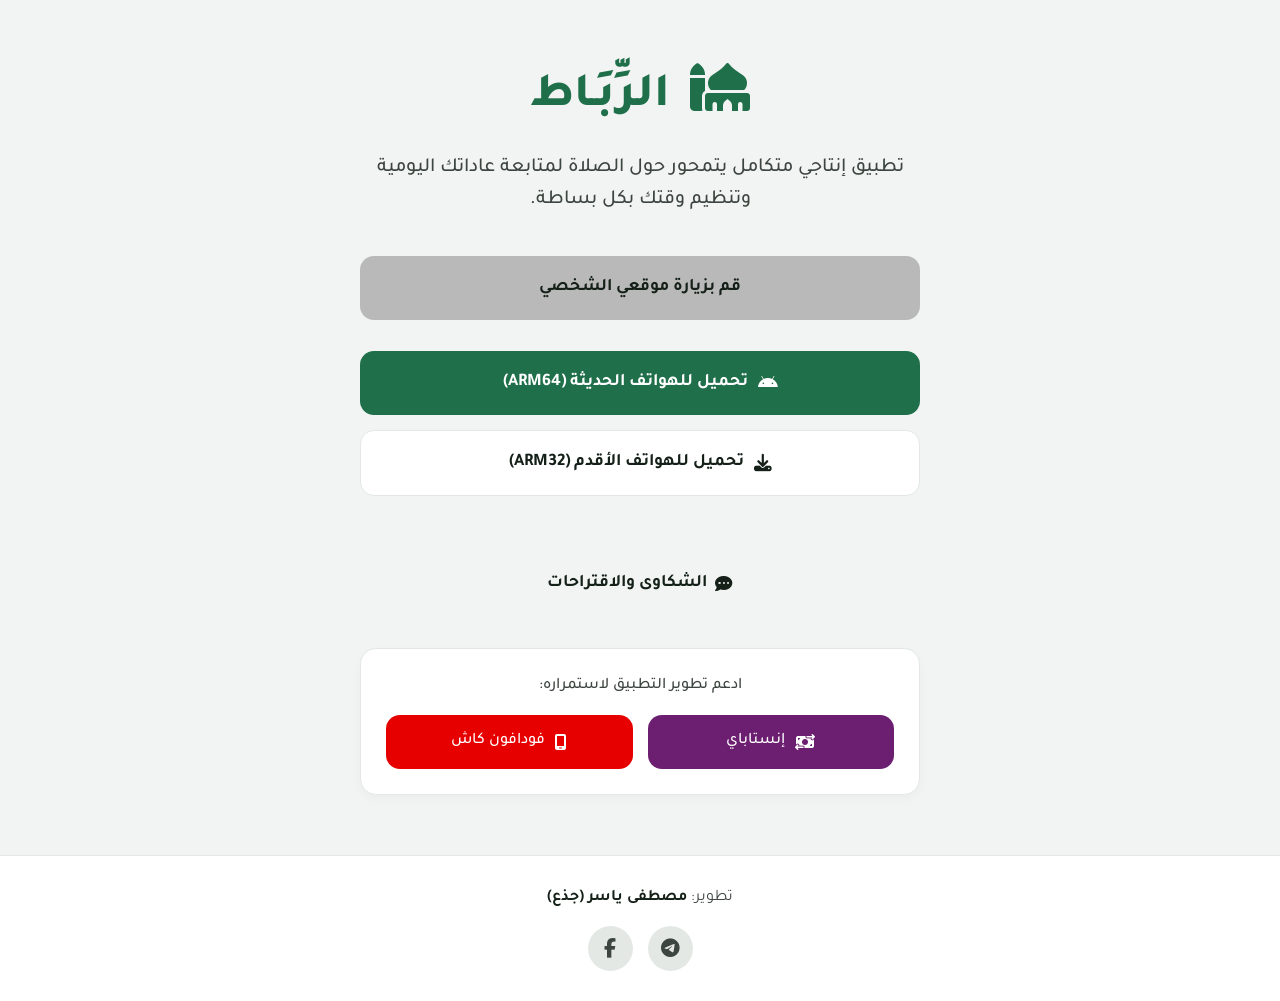
<file: website/index.html>
<!DOCTYPE html>
<html lang="ar" dir="rtl">

<head>
    <meta charset="UTF-8">
    <meta name="viewport" content="width=device-width, initial-scale=1.0">
    <title>تطبيق الرباط - Al-Ribat</title>
    <!-- Google Fonts -->
    <link rel="preconnect" href="https://fonts.googleapis.com">
    <link rel="preconnect" href="https://fonts.gstatic.com" crossorigin>
    <link href="https://fonts.googleapis.com/css2?family=Tajawal:wght@400;500;700;800&display=swap" rel="stylesheet">
    <!-- Font Awesome -->
    <link rel="stylesheet" href="https://cdnjs.cloudflare.com/ajax/libs/font-awesome/6.4.0/css/all.min.css">
    <link rel="stylesheet" href="styles.css">
</head>

<body>

    <main class="container content-wrapper">

        <header class="header">
            <h1 class="logo"><i class="fa-solid fa-mosque"></i> الرِّبَـاط</h1>
            <p class="description">تطبيق إنتاجي متكامل يتمحور حول الصلاة لمتابعة عاداتك اليومية وتنظيم وقتك بكل بساطة.
            </p>
        </header>
   
        <section class="downloads">
                     <a target="_blank" href="https://mostafayasserdev.github.io/trunk_portfolio/"
                class="btn btn-primary" style="margin-bottom: 1rem; background-color: #b9b9b9; color: var(--text-light); display: inline-flex; align-items: center; justify-content: center; gap: 0.5rem; width: 100%;">
                قم بزيارة موقعي الشخصي
            </a>
            <a href="https://github.com/mostafaYasserDev/Al-Ribat/releases/download/V2.1/al_ribat_release_arm64_v2.1.apk"
                class="btn btn-primary" download>
                <i class="fa-brands fa-android"></i> تحميل للهواتف الحديثة (ARM64)
            </a>
            <a href="https://github.com/mostafaYasserDev/Al-Ribat/releases/download/V2.1/al_ribat_release_arm32_v2.1.apk"
                class="btn btn-secondary" download>
                <i class="fa-solid fa-download"></i> تحميل للهواتف الأقدم (ARM32)
            </a>
        </section>

        <section class="feedback" style="margin-top: 1rem; margin-bottom: 2rem;">
            <a href="https://forms.gle/HSGemvnVdrfsNxWM8" target="_blank" class="btn" style="background-color: var(--secondary); color: var(--text-dark); display: inline-flex; align-items: center; justify-content: center; gap: 0.5rem; width: 100%;">
                <i class="fa-solid fa-comment-dots"></i> الشكاوى والاقتراحات
            </a>
        </section>

        <section class="support">
            <p>ادعم تطوير التطبيق لاستمراره:</p>
            <div class="support-links">
                <a href="https://ipn.eg/S/mostafayasserdev/instapay/0TMgfK" target="_blank" class="btn btn-instapay">
                    <i class="fa-solid fa-money-bill-transfer"></i> إنستاباي
                </a>
                <a href="http://vf.eg/vfcash?id=mt&qrId=DBsLLW" target="_blank" class="btn btn-vodafone">
                    <i class="fa-solid fa-mobile-screen"></i> فودافون كاش
                </a>
            </div>
        </section>

    </main>

    <footer class="footer">
        <p>تطوير: <strong>مصطفى ياسر (جذع)</strong></p>
        <div class="social-links">
            <a href="https://t.me/mostafaYasserDev" target="_blank" title="Telegram"><i
                    class="fa-brands fa-telegram"></i></a>
            <a href="https://www.facebook.com/mostafaYasserDev" target="_blank" title="Facebook"><i
                    class="fa-brands fa-facebook-f"></i></a>
        </div>
    </footer>

</body>

</html>
</file>
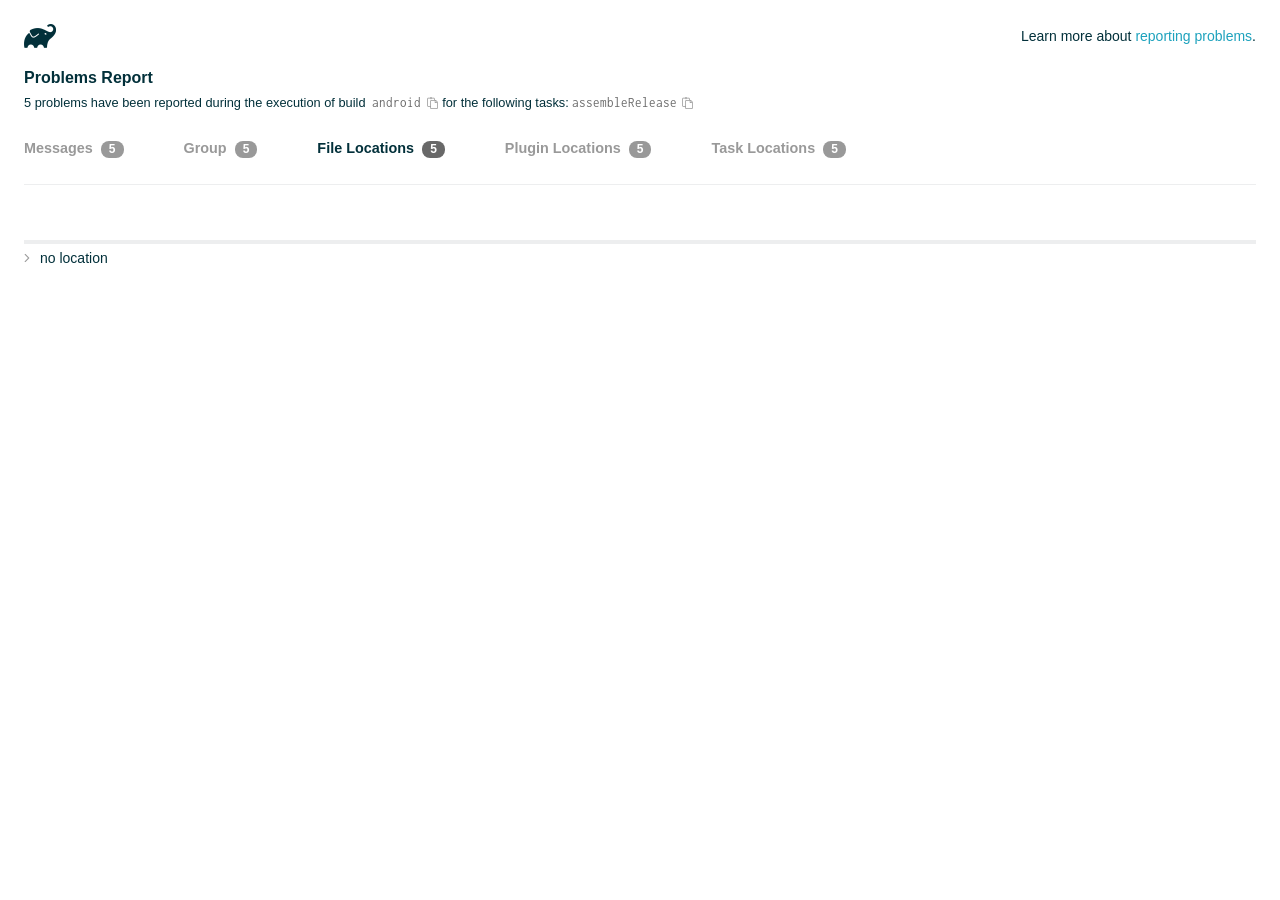
<file: android/build/reports/problems/problems-report.html>
<!DOCTYPE html>

<html lang="en">
<head>
    <!-- Required meta tags -->
    <meta charset="utf-8">
    <meta name="viewport" content="width=device-width, initial-scale=1, shrink-to-fit=no">

                    <style type="text/css">
                /*! normalize.css v7.0.0 | MIT License | github.com/necolas/normalize.css */
html {
    line-height: 1.15;
    -ms-text-size-adjust: 100%;
    -webkit-text-size-adjust: 100%
}

body {
    margin: 0
}

article, aside, footer, header, nav, section {
    display: block
}

h1 {
    font-size: 2em;
    margin: .67em 0
}

figcaption, figure, main {
    display: block
}

figure {
    margin: 1em 40px
}

hr {
    box-sizing: content-box;
    height: 0;
    overflow: visible
}

pre {
    font-family: monospace, monospace;
    font-size: 1em
}

a {
    background-color: transparent;
    -webkit-text-decoration-skip: objects
}

abbr[title] {
    border-bottom: none;
    text-decoration: underline;
    text-decoration: underline dotted
}

b, strong {
    font-weight: inherit
}

b, strong {
    font-weight: bolder
}

code, kbd, samp {
    font-family: monospace, monospace;
    font-size: 1em
}

dfn {
    font-style: italic
}

mark {
    background-color: #ff0;
    color: #000
}

small {
    font-size: 80%
}

sub, sup {
    font-size: 75%;
    line-height: 0;
    position: relative;
    vertical-align: baseline
}

sub {
    bottom: -.25em
}

sup {
    top: -.5em
}

audio, video {
    display: inline-block
}

audio:not([controls]) {
    display: none;
    height: 0
}

img {
    border-style: none
}

svg:not(:root) {
    overflow: hidden
}

button, input, optgroup, select, textarea {
    font-family: sans-serif;
    font-size: 100%;
    line-height: 1.15;
    margin: 0
}

button, input {
    overflow: visible
}

button, select {
    text-transform: none
}

[type=reset], [type=submit], button, html [type=button] {
    -webkit-appearance: button
}

[type=button]::-moz-focus-inner, [type=reset]::-moz-focus-inner, [type=submit]::-moz-focus-inner, button::-moz-focus-inner {
    border-style: none;
    padding: 0
}

[type=button]:-moz-focusring, [type=reset]:-moz-focusring, [type=submit]:-moz-focusring, button:-moz-focusring {
    outline: 1px dotted ButtonText
}

fieldset {
    padding: .35em .75em .625em
}

legend {
    box-sizing: border-box;
    color: inherit;
    display: table;
    max-width: 100%;
    padding: 0;
    white-space: normal
}

progress {
    display: inline-block;
    vertical-align: baseline
}

textarea {
    overflow: auto
}

[type=checkbox], [type=radio] {
    box-sizing: border-box;
    padding: 0
}

[type=number]::-webkit-inner-spin-button, [type=number]::-webkit-outer-spin-button {
    height: auto
}

[type=search] {
    -webkit-appearance: textfield;
    outline-offset: -2px
}

[type=search]::-webkit-search-cancel-button, [type=search]::-webkit-search-decoration {
    -webkit-appearance: none
}

::-webkit-file-upload-button {
    -webkit-appearance: button;
    font: inherit
}

details, menu {
    display: block
}

summary {
    display: list-item
}

canvas {
    display: inline-block
}

template {
    display: none
}

[hidden] {
    display: none
}

/* configuration cache styles */

.report-wrapper {
    margin: 0;
    padding: 0 24px;
}

.gradle-logo {
    width: 32px;
    height: 24px;
    background-image: url("[data-uri]");
    background-size: contain;
}

.header {
    display: flex;
    flex-wrap: wrap;
    position: fixed;
    top: 0;
    left: 0;
    width: 100%;
    padding: 24px 24px 0 24px;
    background-color: white;
    z-index: 1;
}

.learn-more {
    margin-left: auto;
    align-self: center;
    font-size: 0.875rem;
    font-weight: normal;
}

.title {
    display: flex;
    align-items: center;
    padding: 18px 0 24px 0;
    flex: 1 0 100%;
}

.content {
    font-size: 0.875rem;
    padding: 240px 0 48px;
    overflow-x: auto;
    white-space: nowrap;
}

.content ol:first-of-type {
    margin: 0;
}

.tree-btn {
    cursor: pointer;
    display: inline-block;
    width: 16px;
    height: 16px;
    background-size: contain;
    background-repeat: no-repeat;
    vertical-align: middle;
    margin-top: -0.2em;
}

.tree-btn.collapsed {
    background-image: url('data:image/svg+xml;utf8,<svg xmlns="http://www.w3.org/2000/svg" viewBox="0 0 192 512"><path d="M166.9 264.5l-117.8 116c-4.7 4.7-12.3 4.7-17 0l-7.1-7.1c-4.7-4.7-4.7-12.3 0-17L127.3 256 25.1 155.6c-4.7-4.7-4.7-12.3 0-17l7.1-7.1c4.7-4.7 12.3-4.7 17 0l117.8 116c4.6 4.7 4.6 12.3-.1 17z" fill="%23999999" stroke="%23999999"/></svg>');
}

.tree-btn.expanded {
    background-image: url('data:image/svg+xml;utf8,<svg xmlns="http://www.w3.org/2000/svg" viewBox="0 0 256 512"><path d="M119.5 326.9L3.5 209.1c-4.7-4.7-4.7-12.3 0-17l7.1-7.1c4.7-4.7 12.3-4.7 17 0L128 287.3l100.4-102.2c4.7-4.7 12.3-4.7 17 0l7.1 7.1c4.7 4.7 4.7 12.3 0 17L136.5 327c-4.7 4.6-12.3 4.6-17-.1z" fill="%23999999" stroke="%23999999"/></svg>');
}

ul .tree-btn {
    margin-right: 3px;
}

.leaf-icon {
    display: inline-block;
    width: 16px;
    height: 16px;
    background-image: url('data:image/svg+xml;utf8,<svg xmlns="http://www.w3.org/2000/svg" viewBox="0 0 256 512"><path d="M32 256 H224" stroke="%23999999" stroke-width="48" stroke-linecap="round"/></svg>');
    background-size: contain;
    background-repeat: no-repeat;
    vertical-align: middle;
    margin-top: -0.2em;
}

.invisible-text {
    user-select: all; /* Allow the text to be selectable */
    color: transparent; /* Hide the text */
    text-indent: -9999px; /* Move the text out of view */
    position: relative;
    white-space: pre; /* Preserve meaningful whitespace in the invisible text for copying */
}

.text-for-copy {
    display: inline-block;
}

.enum-icon {
    display: inline-block;
    width: 16px;
    height: 16px;
    background-image: url('data:image/svg+xml;utf8,<svg xmlns="http://www.w3.org/2000/svg" viewBox="0 0 1024 1024"><circle cx="512" cy="512" r="200" /></svg>');
    background-size: contain;
    background-repeat: no-repeat;
    vertical-align: middle;
    margin-inline-start: 0.5ex;
    margin-inline-end: 0.5ex;
    margin-top: -0.2em;
}

.error-icon {
    display: inline-block;
    width: 16px;
    height: 16px;
    background-image: url('data:image/svg+xml;utf8,<svg xmlns="http://www.w3.org/2000/svg" viewBox="0 0 320 512"><path d="M193.94 256L296.5 153.44l21.15-21.15c3.12-3.12 3.12-8.19 0-11.31l-22.63-22.63c-3.12-3.12-8.19-3.12-11.31 0L160 222.06 36.29 98.34c-3.12-3.12-8.19-3.12-11.31 0L2.34 120.97c-3.12 3.12-3.12 8.19 0 11.31L126.06 256 2.34 379.71c-3.12 3.12-3.12 8.19 0 11.31l22.63 22.63c3.12 3.12 8.19 3.12 11.31 0L160 289.94 262.56 392.5l21.15 21.15c3.12 3.12 8.19 3.12 11.31 0l22.63-22.63c3.12-3.12 3.12-8.19 0-11.31L193.94 256z" fill="%23FC461E" stroke="%23FC461E"/></svg>');
    background-size: contain;
    background-repeat: no-repeat;
    vertical-align: middle;
    margin-inline-start: 0.5ex;
    margin-inline-end: 0.5ex;
    margin-top: -0.2em;
}

.advice-icon {
    display: inline-block;
    width: 16px;
    height: 16px;
    background-image: url('data:image/svg+xml;utf8,<svg width="800px" height="800px" viewBox="-4.93 0 122.88 122.88" version="1.1" id="Layer_1" xmlns="http://www.w3.org/2000/svg" xmlns:xlink="http://www.w3.org/1999/xlink"  style="enable-background:new 0 0 113.01 122.88" xml:space="preserve"><g><path d="M44.13,102.06c-1.14,0.03-2.14-0.81-2.3-1.96c-0.17-1.2,0.64-2.31,1.82-2.54c-1.3-7.37-4.85-11.43-8.6-15.72 c-2.92-3.34-5.95-6.81-8.34-11.92c-2.35-5.03-3.64-10.23-3.6-15.63c0.05-5.4,1.42-10.96,4.4-16.71c0.02-0.04,0.04-0.07,0.06-0.11 l0,0c3.91-6.62,9.38-11.04,15.47-13.52c5.11-2.09,10.66-2.8,16.1-2.3c5.42,0.5,10.73,2.2,15.37,4.94 c5.9,3.49,10.75,8.67,13.42,15.21c1.44,3.54,2.42,7.49,2.54,11.82c0.12,4.31-0.62,8.96-2.61,13.88 c-2.66,6.59-6.18,10.68-9.47,14.51c-3.03,3.53-5.85,6.81-7.42,11.84c0.89,0.21,1.59,0.94,1.73,1.9c0.17,1.24-0.7,2.39-1.94,2.56 l-0.77,0.11c-0.14,1.09-0.23,2.26-0.27,3.51l0.25-0.04c1.24-0.17,2.39,0.7,2.56,1.94c0.17,1.24-0.7,2.39-1.94,2.56l-0.78,0.11 c0.01,0.15,0.02,0.3,0.03,0.45l0,0c0.07,0.88,0.08,1.73,0.03,2.54l0.13-0.02c1.25-0.15,2.38,0.74,2.54,1.98 c0.15,1.25-0.74,2.38-1.98,2.54l-1.68,0.21c-1.2,3.11-3.34,5.48-5.87,6.94c-1.74,1.01-3.67,1.59-5.61,1.71 c-1.97,0.12-3.96-0.25-5.78-1.13c-2.08-1.02-3.94-2.71-5.29-5.14c-0.65-0.33-1.13-0.97-1.23-1.75c-0.04-0.31-0.01-0.61,0.07-0.89 c-0.39-1.16-0.68-2.43-0.87-3.83l-0.07,0.01c-1.24,0.17-2.39-0.7-2.56-1.94c-0.17-1.24,0.7-2.39,1.94-2.56l0.54-0.08 C44.19,104.32,44.18,103.16,44.13,102.06L44.13,102.06z M2.18,58.86C1.01,58.89,0.04,57.98,0,56.81c-0.04-1.17,0.88-2.14,2.05-2.18 l8.7-0.3c1.17-0.04,2.14,0.88,2.18,2.05c0.04,1.17-0.88,2.14-2.05,2.18L2.18,58.86L2.18,58.86z M110.68,50.25 c1.16-0.12,2.2,0.73,2.32,1.89c0.12,1.16-0.73,2.2-1.89,2.32l-8.66,0.91c-1.16,0.12-2.2-0.73-2.32-1.89 c-0.12-1.16,0.73-2.2,1.89-2.32L110.68,50.25L110.68,50.25z M94.91,14.78c0.65-0.97,1.96-1.23,2.93-0.58 c0.97,0.65,1.23,1.96,0.58,2.93l-4.84,7.24c-0.65,0.97-1.96,1.23-2.93,0.58c-0.97-0.65-1.23-1.96-0.58-2.93L94.91,14.78 L94.91,14.78z M57.63,2.06c0.03-1.17,1-2.09,2.16-2.06c1.17,0.03,2.09,1,2.06,2.16l-0.22,8.7c-0.03,1.17-1,2.09-2.16,2.06 c-1.17-0.03-2.09-1-2.06-2.16L57.63,2.06L57.63,2.06z M13.88,15.53c-0.86-0.8-0.9-2.14-0.11-2.99c0.8-0.86,2.14-0.9,2.99-0.11 l6.37,5.94c0.86,0.8,0.9,2.14,0.11,2.99c-0.8,0.86-2.14,0.9-2.99,0.11L13.88,15.53L13.88,15.53z M47.88,96.95l18.49-2.63 c1.59-6.7,5.05-10.73,8.8-15.08c3.08-3.58,6.36-7.4,8.76-13.34c1.76-4.35,2.41-8.43,2.31-12.19c-0.1-3.75-0.96-7.21-2.24-10.34 c-2.3-5.63-6.51-10.11-11.65-13.15c-4.11-2.43-8.8-3.94-13.59-4.37c-4.77-0.44-9.64,0.19-14.13,2.02 c-5.26,2.15-9.99,5.97-13.39,11.72c-2.64,5.12-3.86,10.02-3.9,14.73c-0.04,4.74,1.11,9.33,3.2,13.8c2.13,4.56,4.97,7.8,7.69,10.92 C42.47,83.9,46.48,88.49,47.88,96.95L47.88,96.95z M65.62,99.02l-17.27,2.45c0.05,1.1,0.07,2.25,0.05,3.47l17.05-2.42 C65.47,101.29,65.52,100.12,65.62,99.02L65.62,99.02z M48.49,109.52c0.12,0.92,0.3,1.76,0.53,2.54l16.55-2.04 c0.11-0.86,0.13-1.77,0.05-2.74l0,0l0-0.02l-0.01-0.17L48.49,109.52L48.49,109.52z M51.37,116.36c0.64,0.67,1.35,1.19,2.1,1.55 c1.15,0.56,2.42,0.79,3.67,0.72c1.29-0.08,2.57-0.47,3.74-1.15c1.1-0.64,2.09-1.53,2.88-2.65L51.37,116.36L51.37,116.36z"/></g></svg>');
    background-size: contain;
    background-repeat: no-repeat;
    vertical-align: middle;
    margin-inline-start: 0.5ex;
    margin-inline-end: 0.5ex;
    margin-top: -0.2em;
}

.warning-icon {
    display: inline-block;
    width: 13px;
    height: 13px;
    background-image: url('data:image/svg+xml;utf8,<svg xmlns="http://www.w3.org/2000/svg" viewBox="0 0 576 512"><path d="M270.2 160h35.5c3.4 0 6.1 2.8 6 6.2l-7.5 196c-.1 3.2-2.8 5.8-6 5.8h-20.5c-3.2 0-5.9-2.5-6-5.8l-7.5-196c-.1-3.4 2.6-6.2 6-6.2zM288 388c-15.5 0-28 12.5-28 28s12.5 28 28 28 28-12.5 28-28-12.5-28-28-28zm281.5 52L329.6 24c-18.4-32-64.7-32-83.2 0L6.5 440c-18.4 31.9 4.6 72 41.6 72H528c36.8 0 60-40 41.5-72zM528 480H48c-12.3 0-20-13.3-13.9-24l240-416c6.1-10.6 21.6-10.7 27.7 0l240 416c6.2 10.6-1.5 24-13.8 24z" fill="%23DEAD22" stroke="%23DEAD22"/></svg>');
    background-size: contain;
    background-repeat: no-repeat;
    vertical-align: middle;
    margin-inline-start: 0.3ex;
    margin-inline-end: 1.1ex;
    margin-top: -0.1em;
}

.documentation-button {
    cursor: pointer;
    display: inline-block;
    width: 13px;
    height: 13px;
    background-image: url('data:image/svg+xml;utf8,<svg xmlns="http://www.w3.org/2000/svg" viewBox="0 0 512 512"><path d="M256 340c-15.464 0-28 12.536-28 28s12.536 28 28 28 28-12.536 28-28-12.536-28-28-28zm7.67-24h-16c-6.627 0-12-5.373-12-12v-.381c0-70.343 77.44-63.619 77.44-107.408 0-20.016-17.761-40.211-57.44-40.211-29.144 0-44.265 9.649-59.211 28.692-3.908 4.98-11.054 5.995-16.248 2.376l-13.134-9.15c-5.625-3.919-6.86-11.771-2.645-17.177C185.658 133.514 210.842 116 255.67 116c52.32 0 97.44 29.751 97.44 80.211 0 67.414-77.44 63.849-77.44 107.408V304c0 6.627-5.373 12-12 12zM256 40c118.621 0 216 96.075 216 216 0 119.291-96.61 216-216 216-119.244 0-216-96.562-216-216 0-119.203 96.602-216 216-216m0-32C119.043 8 8 119.083 8 256c0 136.997 111.043 248 248 248s248-111.003 248-248C504 119.083 392.957 8 256 8z" fill="%23999999" stroke="%23999999"/></svg>');
    background-size: contain;
    background-repeat: no-repeat;
    vertical-align: middle;
    margin-inline-start: 0.5ex;
    margin-inline-end: 0.5ex;
    margin-top: -0.2em;
}

.documentation-button::selection {
    color: transparent;
}

.documentation-button:hover {
    color: transparent;
}

.copy-button {
    cursor: pointer;
    display: inline-block;
    width: 12px;
    height: 12px;
    background-image: url('data:image/svg+xml;utf8,<svg xmlns="http://www.w3.org/2000/svg" viewBox="0 0 448 512"><path d="M433.941 193.941l-51.882-51.882A48 48 0 0 0 348.118 128H320V80c0-26.51-21.49-48-48-48h-66.752C198.643 13.377 180.858 0 160 0s-38.643 13.377-45.248 32H48C21.49 32 0 53.49 0 80v288c0 26.51 21.49 48 48 48h80v48c0 26.51 21.49 48 48 48h224c26.51 0 48-21.49 48-48V227.882a48 48 0 0 0-14.059-33.941zm-22.627 22.627a15.888 15.888 0 0 1 4.195 7.432H352v-63.509a15.88 15.88 0 0 1 7.431 4.195l51.883 51.882zM160 30c9.941 0 18 8.059 18 18s-8.059 18-18 18-18-8.059-18-18 8.059-18 18-18zM48 384c-8.822 0-16-7.178-16-16V80c0-8.822 7.178-16 16-16h66.752c6.605 18.623 24.389 32 45.248 32s38.643-13.377 45.248-32H272c8.822 0 16 7.178 16 16v48H176c-26.51 0-48 21.49-48 48v208H48zm352 96H176c-8.822 0-16-7.178-16-16V176c0-8.822 7.178-16 16-16h144v72c0 13.2 10.8 24 24 24h72v208c0 8.822-7.178 16-16 16z" fill="%23999999" stroke="%23999999"/></svg>');
    background-size: contain;
    background-repeat: no-repeat;
    vertical-align: middle;
    margin-inline-start: 0.5ex;
    margin-top: -0.2em;
}

.groups{
    display: flex;
    border-bottom: 1px solid #EDEEEF;
    flex: 1 0 100%;
}

.uncategorized {
    display: flex;
    border-top: 4px solid #EDEEEF;
    flex: 1 0 100%;
}

.group-selector {
    padding: 0 52px 24px 0;
    font-size: 0.9rem;
    font-weight: bold;
    color: #999999;
    cursor: pointer;
}

.group-selector__count {
    margin: 0 8px;
    border-radius: 8px;
    background-color: #999;
    color: #fff;
    padding: 1px 8px 2px;
    font-size: 0.75rem;
}

.group-selector--active {
    color: #02303A;
    cursor: auto;
}

.group-selector--active .group-selector__count {
    background-color: #686868;
}

.group-selector--disabled {
    cursor: not-allowed;
}

.accordion-header {
    cursor: pointer;
}

.container {
    padding-left: 0.5em;
    padding-right: 0.5em;
}

.stacktrace {
    border-radius: 4px;
    overflow-x: auto;
    padding: 0.5rem;
    margin-bottom: 0;
    min-width: 1000px;
}

/* Lato (bold, regular) */
@font-face {
    font-display: swap;
    font-family: Lato;
    font-weight: 500;
    font-style: normal;
    src: url("https://assets.gradle.com/lato/fonts/lato-semibold/lato-semibold.woff2") format("woff2"),
    url("https://assets.gradle.com/lato/fonts/lato-semibold/lato-semibold.woff") format("woff");
}

@font-face {
    font-display: swap;
    font-family: Lato;
    font-weight: bold;
    font-style: normal;
    src: url("https://assets.gradle.com/lato/fonts/lato-bold/lato-bold.woff2") format("woff2"),
    url("https://assets.gradle.com/lato/fonts/lato-bold/lato-bold.woff") format("woff");
}

* {
    -webkit-box-sizing: border-box;
    -moz-box-sizing: border-box;
    box-sizing: border-box;
}

html,
body {
    margin: 0;
    padding: 0;
}

html {
    font-family: "Lato", "Helvetica Neue", Arial, sans-serif;
    font-size: 16px;
    font-weight: 400;
    line-height: 1.5;
}

body {
    color: #02303A;
    background-color: #ffffff;
    -webkit-text-size-adjust: 100%;
    -ms-text-size-adjust: 100%;
    -webkit-font-smoothing: antialiased;
}


/* typography */
h1, h2, h3, h4, h5, h6 {
    color: #02303A;
    text-rendering: optimizeLegibility;
    margin: 0;
}

h1 {
    font-size: 1rem;
}

h2 {
    font-size: 0.9rem;
}

h3 {
    font-size: 1.125rem;
}

h4, h5, h6 {
    font-size: 0.875rem;
}

h1 code {
    font-weight: bold;
}

ul, ol, dl {
    list-style-position: outside;
    line-height: 1.6;
    padding: 0;
    margin: 0 0 0 20px;
    list-style-type: none;
}

li {
    line-height: 2;
}

a {
    color: #1DA2BD;
    text-decoration: none;
    transition: all 0.3s ease, visibility 0s;
}

a:hover {
    color: #35c1e4;
}

/* code */
code, pre {
    font-family: Inconsolata, Monaco, "Courier New", monospace;
    font-style: normal;
    font-variant-ligatures: normal;
    font-variant-caps: normal;
    font-variant-numeric: normal;
    font-variant-east-asian: normal;
    font-weight: normal;
    font-stretch: normal;
    color: #686868;
}

*:not(pre) > code {
    letter-spacing: 0;
    padding: 0.1em 0.5ex;
    text-rendering: optimizeSpeed;
    word-spacing: -0.15em;
    word-wrap: break-word;
}

pre {
    font-size: 0.75rem;
    line-height: 1.8;
    margin-top: 0;
    margin-bottom: 1.5em;
    padding: 1rem;
}

pre code {
    background-color: transparent;
    color: inherit;
    line-height: 1.8;
    font-size: 100%;
    padding: 0;
}

a code {
    color: #1BA8CB;
}

pre.code, pre.programlisting, pre.screen, pre.tt {
    background-color: #f7f7f8;
    border-radius: 4px;
    font-size: 1em;
    line-height: 1.45;
    margin-bottom: 1.25em;
    overflow-x: auto;
    padding: 1rem;
}

li em, p em {
    padding: 0 1px;
}

code em, tt em {
    text-decoration: none;
}

code + .copy-button {
    margin-inline-start: 0.2ex;
}

.java-exception {
    font-size: 0.75rem;
    padding-left: 24px;
}

.java-exception ul {
    margin: 0;
    line-height: inherit;
}

.java-exception code {
    white-space: pre;
}

.java-exception-part-toggle {
    user-select: none;
    cursor: pointer;
    border-radius: 2px;
    padding: 0.1em 0.2em;
    background: azure;
    color: #686868;
}

                </style>
    <!-- Inconsolata is used as a default monospace font in the report. -->
    <link rel="stylesheet" href="https://fonts.googleapis.com/css?family=Inconsolata:400,700" />

    <title>Gradle Configuration Cache</title>
</head>
<body>

<div id="playground"></div>

<div class="report" id="report">
    Loading...
</div>

<script type="text/javascript">
function configurationCacheProblems() { return (
// begin-report-data
{"diagnostics":[{"locations":[{}],"problem":[{"text":"Properties should be assigned using the 'propName = value' syntax. Setting a property via the Gradle-generated 'propName value' or 'propName(value)' syntax in Groovy DSL has been deprecated."}],"severity":"WARNING","problemDetails":[{"text":"This is scheduled to be removed in Gradle 10.0."}],"contextualLabel":"Properties should be assigned using the 'propName = value' syntax. Setting a property via the Gradle-generated 'propName value' or 'propName(value)' syntax in Groovy DSL has been deprecated.","documentationLink":"https://docs.gradle.org/8.14/userguide/upgrading_version_8.html#groovy_space_assignment_syntax","problemId":[{"name":"deprecation","displayName":"Deprecation"},{"name":"properties-should-be-assigned-using-the-propname-value-syntax-setting-a-property-via-the-gradle-generated-propname-value-or-propname-value-syntax-in-groovy-dsl","displayName":"Properties should be assigned using the 'propName = value' syntax. Setting a property via the Gradle-generated 'propName value' or 'propName(value)' syntax in Groovy DSL has been deprecated."}],"solutions":[[{"text":"Use assignment ('group = <value>') instead."}]]},{"locations":[{}],"problem":[{"text":"Properties should be assigned using the 'propName = value' syntax. Setting a property via the Gradle-generated 'propName value' or 'propName(value)' syntax in Groovy DSL has been deprecated."}],"severity":"WARNING","problemDetails":[{"text":"This is scheduled to be removed in Gradle 10.0."}],"contextualLabel":"Properties should be assigned using the 'propName = value' syntax. Setting a property via the Gradle-generated 'propName value' or 'propName(value)' syntax in Groovy DSL has been deprecated.","documentationLink":"https://docs.gradle.org/8.14/userguide/upgrading_version_8.html#groovy_space_assignment_syntax","problemId":[{"name":"deprecation","displayName":"Deprecation"},{"name":"properties-should-be-assigned-using-the-propname-value-syntax-setting-a-property-via-the-gradle-generated-propname-value-or-propname-value-syntax-in-groovy-dsl","displayName":"Properties should be assigned using the 'propName = value' syntax. Setting a property via the Gradle-generated 'propName value' or 'propName(value)' syntax in Groovy DSL has been deprecated."}],"solutions":[[{"text":"Use assignment ('version = <value>') instead."}]]},{"locations":[{}],"problem":[{"text":"Properties should be assigned using the 'propName = value' syntax. Setting a property via the Gradle-generated 'propName value' or 'propName(value)' syntax in Groovy DSL has been deprecated."}],"severity":"WARNING","problemDetails":[{"text":"This is scheduled to be removed in Gradle 10.0."}],"contextualLabel":"Properties should be assigned using the 'propName = value' syntax. Setting a property via the Gradle-generated 'propName value' or 'propName(value)' syntax in Groovy DSL has been deprecated.","documentationLink":"https://docs.gradle.org/8.14/userguide/upgrading_version_8.html#groovy_space_assignment_syntax","problemId":[{"name":"deprecation","displayName":"Deprecation"},{"name":"properties-should-be-assigned-using-the-propname-value-syntax-setting-a-property-via-the-gradle-generated-propname-value-or-propname-value-syntax-in-groovy-dsl","displayName":"Properties should be assigned using the 'propName = value' syntax. Setting a property via the Gradle-generated 'propName value' or 'propName(value)' syntax in Groovy DSL has been deprecated."}],"solutions":[[{"text":"Use assignment ('compileSdk = <value>') instead."}]]},{"locations":[{}],"problem":[{"text":"Properties should be assigned using the 'propName = value' syntax. Setting a property via the Gradle-generated 'propName value' or 'propName(value)' syntax in Groovy DSL has been deprecated."}],"severity":"WARNING","problemDetails":[{"text":"This is scheduled to be removed in Gradle 10.0."}],"contextualLabel":"Properties should be assigned using the 'propName = value' syntax. Setting a property via the Gradle-generated 'propName value' or 'propName(value)' syntax in Groovy DSL has been deprecated.","documentationLink":"https://docs.gradle.org/8.14/userguide/upgrading_version_8.html#groovy_space_assignment_syntax","problemId":[{"name":"deprecation","displayName":"Deprecation"},{"name":"properties-should-be-assigned-using-the-propname-value-syntax-setting-a-property-via-the-gradle-generated-propname-value-or-propname-value-syntax-in-groovy-dsl","displayName":"Properties should be assigned using the 'propName = value' syntax. Setting a property via the Gradle-generated 'propName value' or 'propName(value)' syntax in Groovy DSL has been deprecated."}],"solutions":[[{"text":"Use assignment ('minSdk = <value>') instead."}]]},{"locations":[{}],"problem":[{"text":"Properties should be assigned using the 'propName = value' syntax. Setting a property via the Gradle-generated 'propName value' or 'propName(value)' syntax in Groovy DSL has been deprecated."}],"severity":"WARNING","problemDetails":[{"text":"This is scheduled to be removed in Gradle 10.0."}],"contextualLabel":"Properties should be assigned using the 'propName = value' syntax. Setting a property via the Gradle-generated 'propName value' or 'propName(value)' syntax in Groovy DSL has been deprecated.","documentationLink":"https://docs.gradle.org/8.14/userguide/upgrading_version_8.html#groovy_space_assignment_syntax","problemId":[{"name":"deprecation","displayName":"Deprecation"},{"name":"properties-should-be-assigned-using-the-propname-value-syntax-setting-a-property-via-the-gradle-generated-propname-value-or-propname-value-syntax-in-groovy-dsl","displayName":"Properties should be assigned using the 'propName = value' syntax. Setting a property via the Gradle-generated 'propName value' or 'propName(value)' syntax in Groovy DSL has been deprecated."}],"solutions":[[{"text":"Use assignment ('namespace = <value>') instead."}]]}],"problemsReport":{"totalProblemCount":5,"buildName":"android","requestedTasks":"assembleRelease","documentationLink":"https://docs.gradle.org/8.14/userguide/reporting_problems.html","documentationLinkCaption":"Problem report","summaries":[]}}
// end-report-data
);}
</script>
                <script type="text/javascript">
                !function(n,t){"object"==typeof exports&&"object"==typeof module?module.exports=t():"function"==typeof define&&define.amd?define([],t):"object"==typeof exports?exports["configuration-cache-report"]=t():n["configuration-cache-report"]=t()}(this,(()=>(({70:function(){void 0===ArrayBuffer.isView&&(ArrayBuffer.isView=function(n){return null!=n&&null!=n.__proto__&&n.__proto__.__proto__===Int8Array.prototype.__proto__}),void 0===Math.imul&&(Math.imul=function(n,t){return(4294901760&n)*(65535&t)+(65535&n)*(0|t)|0}),this["configuration-cache-report"]=function(n){"use strict";var t,r,i,e,u,o,f,s,c,a,h,l,_,v,d,g,w,b,p,m,k,q,y,B,C,x,j,P,I,S,z,T,E,L,N,A,M,F,D,O,R,H,$,G,U,V,Q,Z,Y,W,K,X,J,nn,tn,rn,en,un,on,fn,sn,cn,an,hn,ln,_n,vn,dn,gn,wn,bn,pn,mn,kn,qn,yn,Bn,Cn,xn,jn,Pn,In,Sn,zn,Tn,En,Ln,Nn,An,Mn=Math.imul,Fn=ArrayBuffer.isView;function Dn(n,t){if(!(t>=0))throw _u(ce("Requested element count "+t+" is less than zero."));return function(n,t){if(!(t>=0))throw _u(ce("Requested element count "+t+" is less than zero."));if(0===t)return Ct();if(t>=n.length)return function(n){switch(n.length){case 0:return Ct();case 1:return qr(n[0]);default:return function(n){return Hr(function(n){return new It(n,!1)}(n))}(n)}}(n);if(1===t)return qr(n[0]);var r=0,i=Rr(),e=0,u=n.length;n:for(;e<u;){var o=n[e];if(e=e+1|0,i.d(o),(r=r+1|0)===t)break n}return i}(n,rt(n.length-t|0,0))}function On(n,t,r,i,e,u,o){return t=t===A?", ":t,r=r===A?"":r,i=i===A?"":i,e=e===A?-1:e,u=u===A?"...":u,o=o===A?null:o,function(n,t,r,i,e,u,o,f){r=r===A?", ":r,i=i===A?"":i,e=e===A?"":e,u=u===A?-1:u,o=o===A?"...":o,f=f===A?null:f,t.e(i);var s=0,c=0,a=n.length;n:for(;c<a;){var h=n[c];if(c=c+1|0,(s=s+1|0)>1&&t.e(r),!(u<0||s<=u))break n;Jt(t,h,f)}return u>=0&&s>u&&t.e(o),t.e(e),t}(n,Bi(),t,r,i,e,u,o).toString()}function Rn(n){return n.length-1|0}function Hn(n,t){if(null==t){var r=0,i=n.length-1|0;if(r<=i)do{var e=r;if(r=r+1|0,null==n[e])return e}while(r<=i)}else{var u=0,o=n.length-1|0;if(u<=o)do{var f=u;if(u=u+1|0,le(t,n[f]))return f}while(u<=o)}return-1}function $n(n,t,r,i,e,u,o){return t=t===A?", ":t,r=r===A?"":r,i=i===A?"":i,e=e===A?-1:e,u=u===A?"...":u,o=o===A?null:o,Gn(n,Bi(),t,r,i,e,u,o).toString()}function Gn(n,t,r,i,e,u,o,f){r=r===A?", ":r,i=i===A?"":i,e=e===A?"":e,u=u===A?-1:u,o=o===A?"...":o,f=f===A?null:f,t.e(i);var s=0,c=n.f();n:for(;c.g();){var a=c.h();if((s=s+1|0)>1&&t.e(r),!(u<0||s<=u))break n;Jt(t,a,f)}return u>=0&&s>u&&t.e(o),t.e(e),t}function Un(n){if(n.i())throw xu("List is empty.");return n.j(0)}function Vn(n){return new tt(n)}function Qn(n){if(Ke(n,Di)){var t;switch(n.k()){case 0:t=Ct();break;case 1:t=qr(Ke(n,Fi)?n.j(0):n.f().h());break;default:t=Zn(n)}return t}return xt(Xn(n))}function Zn(n){return Hr(n)}function Yn(n){if(Ke(n,Di)&&n.k()<=1)return Qn(n);var t=Xn(n);return function(n){var t=(n.k()/2|0)-1|0;if(t<0)return br();var r=jt(n),i=0;if(i<=t)do{var e=i;i=i+1|0;var u=n.j(e);n.f4(e,n.j(r)),n.f4(r,u),r=r-1|0}while(e!==t)}(t),t}function Wn(n,t){if(!(t>=0))throw _u(ce("Requested element count "+t+" is less than zero."));return function(n,t){if(!(t>=0))throw _u(ce("Requested element count "+t+" is less than zero."));if(0===t)return Ct();if(Ke(n,Di)){if(t>=n.k())return Qn(n);if(1===t)return qr(function(n){if(Ke(n,Fi))return Un(n);var t=n.f();if(!t.g())throw xu("Collection is empty.");return t.h()}(n))}var r=0,i=Rr(),e=n.f();n:for(;e.g();){var u=e.h();if(i.d(u),(r=r+1|0)===t)break n}return xt(i)}(n,rt(n.k()-t|0,0))}function Kn(n,t){if(!(t>=0))throw _u(ce("Requested element count "+t+" is less than zero."));if(0===t)return Ct();var r=n.k();if(t>=r)return Qn(n);if(1===t)return qr(Jn(n));var i=Rr();if(Ke(n,bi)){var e=r-t|0;if(e<r)do{var u=e;e=e+1|0,i.d(n.j(u))}while(e<r)}else for(var o=n.l(r-t|0);o.g();){var f=o.h();i.d(f)}return i}function Xn(n){return Ke(n,Di)?Zn(n):nt(n,Or())}function Jn(n){if(n.i())throw xu("List is empty.");return n.j(jt(n))}function nt(n,t){for(var r=n.f();r.g();){var i=r.h();t.d(i)}return t}function tt(n){this.n_1=n}function rt(n,t){return n<t?t:n}function it(n,t){return n>t?t:n}function et(n,t){return Kt().q(n,t,-1)}function ut(n,t){return new Ft(n,t)}function ot(n){var t=n.f();if(!t.g())return Ct();var r=t.h();if(!t.g())return qr(r);var i=Or();for(i.d(r);t.g();)i.d(t.h());return i}function ft(n){this.r_1=n}function st(n,t){this.s_1=n,this.t_1=t}function ct(){}function at(n){this.x_1=n,this.w_1=0}function ht(n,t){this.a1_1=n,at.call(this,n),_t().b1(t,this.a1_1.k()),this.w_1=t}function lt(){t=this}function _t(){return null==t&&new lt,t}function vt(){_t(),ct.call(this)}function dt(n){this.h1_1=n}function gt(n,t){return t===n?"(this Map)":Vi(t)}function wt(n,t){var r;n:{for(var i=n.o().f();i.g();){var e=i.h();if(le(e.j1(),t)){r=e;break n}}r=null}return r}function bt(){r=this}function pt(){return null==r&&new bt,r}function mt(n){this.q1_1=n,ct.call(this)}function kt(){pt(),this.n1_1=null,this.o1_1=null}function qt(){i=this}function yt(){return null==i&&new qt,i}function Bt(n){return n.length>0?ou(n):Ct()}function Ct(){return null==e&&new Pt,e}function xt(n){switch(n.k()){case 0:return Ct();case 1:return qr(n.j(0));default:return n}}function jt(n){return n.k()-1|0}function Pt(){e=this,this.z1_1=new ke(-1478467534,-1720727600)}function It(n,t){this.b2_1=n,this.c2_1=t}function St(){u=this}function zt(){return null==u&&new St,u}function Tt(n,t){return Ke(n,Di)?n.k():t}function Et(n,t){if(Ke(t,Di))return n.m(t);for(var r=!1,i=t.f();i.g();){var e=i.h();n.d(e)&&(r=!0)}return r}function Lt(){}function Nt(n,t){this.h2_1=n,this.g2_1=n.i2_1.l(function(n,t){if(!(0<=t&&t<=n.k()))throw du("Position index "+t+" must be in range ["+Ve(0,n.k())+"].");return n.k()-t|0}(n,t))}function At(n){vt.call(this),this.i2_1=n}function Mt(n){this.k2_1=n,this.j2_1=n.l2_1.f()}function Ft(n,t){this.l2_1=n,this.m2_1=t}function Dt(n){for(;n.n2_1.g();){var t=n.n2_1.h();if(n.q2_1.t2_1(t)===n.q2_1.s2_1)return n.p2_1=t,n.o2_1=1,br()}n.o2_1=0}function Ot(n){this.q2_1=n,this.n2_1=n.r2_1.f(),this.o2_1=-1,this.p2_1=null}function Rt(n,t,r){t=t===A||t,this.r2_1=n,this.s2_1=t,this.t2_1=r}function Ht(){return null==o&&new $t,o}function $t(){o=this,this.u2_1=new ke(1993859828,793161749)}function Gt(n,t,r){return Ut(Ut(n,r)-Ut(t,r)|0,r)}function Ut(n,t){var r=n%t|0;return r>=0?r:r+t|0}function Vt(){f=this,this.p_1=new Zt(1,0)}function Qt(){return null==f&&new Vt,f}function Zt(n,t){Qt(),Xt.call(this,n,t,1)}function Yt(n,t,r){Lt.call(this),this.d3_1=r,this.e3_1=t,this.f3_1=this.d3_1>0?n<=t:n>=t,this.g3_1=this.f3_1?n:this.e3_1}function Wt(){s=this}function Kt(){return null==s&&new Wt,s}function Xt(n,t,r){if(Kt(),0===r)throw _u("Step must be non-zero.");if(r===mr().MIN_VALUE)throw _u("Step must be greater than Int.MIN_VALUE to avoid overflow on negation.");this.z2_1=n,this.a3_1=function(n,t,r){var i;if(r>0)i=n>=t?t:t-Gt(t,n,r)|0;else{if(!(r<0))throw _u("Step is zero.");i=n<=t?t:t+Gt(n,t,0|-r)|0}return i}(n,t,r),this.b3_1=r}function Jt(n,t,r){null!=r?n.e(r(t)):null==t||nu(t)?n.e(t):t instanceof Mi?n.i3(t.h3_1):n.e(Vi(t))}function nr(n,t,r){if(n===t)return!0;if(!(r=r!==A&&r))return!1;var i=xi(n),e=xi(t);return i===e||le(new Mi(ne(Li(i).toLowerCase(),0)),new Mi(ne(Li(e).toLowerCase(),0)))}function tr(n){return re(n)-1|0}function rr(n,t,r,i){return r=r===A?0:r,(i=i!==A&&i)||"string"!=typeof n?ir(n,t,r,re(n),i):n.indexOf(t,r)}function ir(n,t,r,i,e,u){var o=(u=u!==A&&u)?et(it(r,tr(n)),rt(i,0)):Ve(rt(r,0),it(i,re(n)));if("string"==typeof n&&"string"==typeof t){var f=o.z2_1,s=o.a3_1,c=o.b3_1;if(c>0&&f<=s||c<0&&s<=f)do{var a=f;if(f=f+c|0,Ti(t,0,n,a,re(t),e))return a}while(a!==s)}else{var h=o.z2_1,l=o.a3_1,_=o.b3_1;if(_>0&&h<=l||_<0&&l<=h)do{var v=h;if(h=h+_|0,fr(t,0,n,v,re(t),e))return v}while(v!==l)}return-1}function er(n){var t=0,r=re(n)-1|0,i=!1;n:for(;t<=r;){var e=ji(ne(n,i?r:t));if(i){if(!e)break n;r=r-1|0}else e?t=t+1|0:i=!0}return ie(n,t,r+1|0)}function ur(n,t){return ce(ie(n,t.y2(),t.c3()+1|0))}function or(n,t,r,i,e){r=r===A?0:r,i=i!==A&&i,sr(e=e===A?0:e);var u,o,f=ou(t);return new hr(n,r,e,(u=f,o=i,function(n,t){var r=function(n,t,r,i){if(!i&&1===t.k()){var e=function(n){if(Ke(n,Fi))return function(n){var t;switch(n.k()){case 0:throw xu("List is empty.");case 1:t=n.j(0);break;default:throw _u("List has more than one element.")}return t}(n);var t=n.f();if(!t.g())throw xu("Collection is empty.");var r=t.h();if(t.g())throw _u("Collection has more than one element.");return r}(t),u=rr(n,e,r);return u<0?null:_r(u,e)}var o=Ve(rt(r,0),re(n));if("string"==typeof n){var f=o.z2_1,s=o.a3_1,c=o.b3_1;if(c>0&&f<=s||c<0&&s<=f)do{var a,h=f;f=f+c|0;n:{for(var l=t.f();l.g();){var _=l.h();if(Ti(_,0,n,h,_.length,i)){a=_;break n}}a=null}if(null!=a)return _r(h,a)}while(h!==s)}else{var v=o.z2_1,d=o.a3_1,g=o.b3_1;if(g>0&&v<=d||g<0&&d<=v)do{var w,b=v;v=v+g|0;n:{for(var p=t.f();p.g();){var m=p.h();if(fr(m,0,n,b,m.length,i)){w=m;break n}}w=null}if(null!=w)return _r(b,w)}while(b!==d)}return null}(n,u,t,o);return null==r?null:_r(r.t3_1,r.u3_1.length)}))}function fr(n,t,r,i,e,u){if(i<0||t<0||t>(re(n)-e|0)||i>(re(r)-e|0))return!1;var o=0;if(o<e)do{var f=o;if(o=o+1|0,!nr(ne(n,t+f|0),ne(r,i+f|0),u))return!1}while(o<e);return!0}function sr(n){if(!(n>=0))throw _u(ce("Limit must be non-negative, but was "+n))}function cr(n){if(n.l3_1<0)n.j3_1=0,n.m3_1=null;else{var t;if(n.o3_1.r3_1>0?(n.n3_1=n.n3_1+1|0,t=n.n3_1>=n.o3_1.r3_1):t=!1,t||n.l3_1>re(n.o3_1.p3_1))n.m3_1=Ve(n.k3_1,tr(n.o3_1.p3_1)),n.l3_1=-1;else{var r=n.o3_1.s3_1(n.o3_1.p3_1,n.l3_1);if(null==r)n.m3_1=Ve(n.k3_1,tr(n.o3_1.p3_1)),n.l3_1=-1;else{var i=r.v3(),e=r.w3();n.m3_1=function(n,t){return t<=mr().MIN_VALUE?Qt().p_1:Ve(n,t-1|0)}(n.k3_1,i),n.k3_1=i+e|0,n.l3_1=n.k3_1+(0===e?1:0)|0}}n.j3_1=1}}function ar(n){this.o3_1=n,this.j3_1=-1,this.k3_1=function(n,t,r){if(0>r)throw _u("Cannot coerce value to an empty range: maximum "+r+" is less than minimum 0.");return n<0?0:n>r?r:n}(n.q3_1,0,re(n.p3_1)),this.l3_1=this.k3_1,this.m3_1=null,this.n3_1=0}function hr(n,t,r,i){this.p3_1=n,this.q3_1=t,this.r3_1=r,this.s3_1=i}function lr(n,t){this.t3_1=n,this.u3_1=t}function _r(n,t){return new lr(n,t)}function vr(){}function dr(){}function gr(){}function wr(){c=this}function br(){return null==c&&new wr,c}function pr(){a=this,this.MIN_VALUE=-2147483648,this.MAX_VALUE=2147483647,this.SIZE_BYTES=4,this.SIZE_BITS=32}function mr(){return null==a&&new pr,a}function kr(n){for(var t=[],r=n.f();r.g();)t.push(r.h());return t}function qr(n){return 0===(t=[n]).length?Or():Hr(new It(t,!0));var t}function yr(n){return n<0&&function(){throw Pu("Index overflow has happened.")}(),n}function Br(n){return void 0!==n.toArray?n.toArray():kr(n)}function Cr(n){return function(n,t){for(var r=0,i=n.length;r<i;){var e=n[r];r=r+1|0,t.d(e)}return t}(t=[n],(r=t.length,i=de(ve(ni)),function(n,t,r){Mr.call(r),ni.call(r),r.y5_1=function(n){return Kr(n,0,de(ve(Xr)))}(n)}(r,0,i),i));var t,r,i}function xr(){ct.call(this)}function jr(n){this.j4_1=n,this.h4_1=0,this.i4_1=-1}function Pr(n,t){this.n4_1=n,jr.call(this,n),_t().b1(t,this.n4_1.k()),this.h4_1=t}function Ir(){xr.call(this),this.o4_1=0}function Sr(n){this.r4_1=n}function zr(n){this.s4_1=n}function Tr(n,t){this.t4_1=n,this.u4_1=t}function Er(){Mr.call(this)}function Lr(n){this.x4_1=n,Mr.call(this)}function Nr(n){this.e5_1=n,xr.call(this)}function Ar(){kt.call(this),this.c5_1=null,this.d5_1=null}function Mr(){xr.call(this)}function Fr(){h=this;var n=Rr();n.c_1=!0,this.i5_1=n}function Dr(){return null==h&&new Fr,h}function Or(){return n=de(ve(Gr)),t=[],Gr.call(n,t),n;var n,t}function Rr(n){return t=de(ve(Gr)),r=[],Gr.call(t,r),t;var t,r}function Hr(n){return function(n,t){var r;return r=Br(n),Gr.call(t,r),t}(n,de(ve(Gr)))}function $r(n,t){return _t().e1(t,n.k()),t}function Gr(n){Dr(),Ir.call(this),this.b_1=n,this.c_1=!1}function Ur(n,t,r,i,e){if(r===i)return n;var u=(r+i|0)/2|0,o=Ur(n,t,r,u,e),f=Ur(n,t,u+1|0,i,e),s=o===t?n:t,c=r,a=u+1|0,h=r;if(h<=i)do{var l=h;if(h=h+1|0,c<=u&&a<=i){var _=o[c],v=f[a];e.compare(_,v)<=0?(s[l]=_,c=c+1|0):(s[l]=v,a=a+1|0)}else c<=u?(s[l]=o[c],c=c+1|0):(s[l]=f[a],a=a+1|0)}while(l!==i);return s}function Vr(n,t){return(3&n)-(3&t)|0}function Qr(){_=this}function Zr(n){this.n5_1=n,Er.call(this)}function Yr(n){return function(n,t){Ar.call(t),Xr.call(t),t.t5_1=n,t.u5_1=n.w5()}(new ui((null==_&&new Qr,_)),n),n}function Wr(){return Yr(de(ve(Xr)))}function Kr(n,t,r){if(Yr(r),!(n>=0))throw _u(ce("Negative initial capacity: "+n));if(!(t>=0))throw _u(ce("Non-positive load factor: "+t));return r}function Xr(){this.v5_1=null}function Jr(n,t){return Mr.call(t),ni.call(t),t.y5_1=n,t}function ni(){}function ti(n,t){var r=ii(n,n.h6_1.m5(t));if(null==r)return null;var i=r;if(null!=i&&Xe(i))return ri(i,n,t);var e=i;return n.h6_1.l5(e.j1(),t)?e:null}function ri(n,t,r){var i;n:{for(var e=0,u=n.length;e<u;){var o=n[e];if(e=e+1|0,t.h6_1.l5(o.j1(),r)){i=o;break n}}i=null}return i}function ii(n,t){var r=n.i6_1[t];return void 0===r?null:r}function ei(n){this.g6_1=n,this.z5_1=-1,this.a6_1=Object.keys(n.i6_1),this.b6_1=-1,this.c6_1=null,this.d6_1=!1,this.e6_1=-1,this.f6_1=null}function ui(n){this.h6_1=n,this.i6_1=this.k6(),this.j6_1=0}function oi(){}function fi(n){this.n6_1=n,this.l6_1=null,this.m6_1=null,this.m6_1=this.n6_1.y6_1.v6_1}function si(){v=this;var n,t=(_i(0,0,n=de(ve(vi))),n);t.x6_1=!0,this.e7_1=t}function ci(){return null==v&&new si,v}function ai(n,t,r){this.d7_1=n,Tr.call(this,t,r),this.b7_1=null,this.c7_1=null}function hi(n){this.y6_1=n,Er.call(this)}function li(){return Yr(n=de(ve(vi))),vi.call(n),n.w6_1=Wr(),n;var n}function _i(n,t,r){return Kr(n,t,r),vi.call(r),r.w6_1=Wr(),r}function vi(){ci(),this.v6_1=null,this.x6_1=!1}function di(){d=this;var n=gi(0),t=n.y5_1;(t instanceof vi?t:pe()).j5(),this.f7_1=n}function gi(n){return function(n,t){return function(n,t,r){Jr(function(n,t){return _i(n,t,de(ve(vi)))}(n,t),r),wi.call(r)}(n,0,t),t}(n,de(ve(wi)))}function wi(){null==d&&new di}function bi(){}function pi(){}function mi(n){pi.call(this),this.k7_1=n}function ki(){qi.call(this)}function qi(){pi.call(this),this.m7_1=""}function yi(){if(!w){w=!0;var n="undefined"!=typeof process&&process.versions&&!!process.versions.node;g=n?new mi(process.stdout):new ki}}function Bi(){return n=de(ve(Ci)),Ci.call(n,""),n;var n}function Ci(n){this.o7_1=void 0!==n?n:""}function xi(n){var t=Li(n).toUpperCase();return t.length>1?n:ne(t,0)}function ji(n){return function(n){return 9<=n&&n<=13||28<=n&&n<=32||160===n||n>4096&&(5760===n||8192<=n&&n<=8202||8232===n||8233===n||8239===n||8287===n||12288===n)}(n)}function Pi(){b=this,this.q7_1=new RegExp("[\\\\^$*+?.()|[\\]{}]","g"),this.r7_1=new RegExp("[\\\\$]","g"),this.s7_1=new RegExp("\\$","g")}function Ii(){return null==b&&new Pi,b}function Si(n,t){Ii(),this.v7_1=n,this.w7_1=function(n){if(Ke(n,Di)){var t;switch(n.k()){case 0:t=Ht();break;case 1:t=Cr(Ke(n,Fi)?n.j(0):n.f().h());break;default:t=nt(n,gi(n.k()))}return t}return function(n){switch(n.k()){case 0:return Ht();case 1:return Cr(n.f().h());default:return n}}(nt(n,(r=de(ve(wi)),Jr(li(),r),wi.call(r),r)));var r}(t),this.x7_1=new RegExp(n,$n(t,"","gu",A,A,A,zi)),this.y7_1=null,this.z7_1=null}function zi(n){return n.d8_1}function Ti(n,t,r,i,e,u){return fr(n,t,r,i,e,u=u!==A&&u)}function Ei(n,t){return n-t|0}function Li(n){return String.fromCharCode(n)}function Ni(){p=this,this.e8_1=0,this.f8_1=65535,this.g8_1=55296,this.h8_1=56319,this.i8_1=56320,this.j8_1=57343,this.k8_1=55296,this.l8_1=57343,this.m8_1=2,this.n8_1=16}function Ai(){return null==p&&new Ni,p}function Mi(n){Ai(),this.h3_1=n}function Fi(){}function Di(){}function Oi(){}function Ri(){}function Hi(){}function $i(){}function Gi(){m=this}function Ui(n,t){null==m&&new Gi,this.p8_1=n,this.q8_1=t}function Vi(n){var t=null==n?null:ce(n);return null==t?"null":t}function Qi(n){return new Zi(n)}function Zi(n){this.t8_1=n,this.s8_1=0}function Yi(){return Ji(),k}function Wi(){return Ji(),q}function Ki(){return Ji(),y}function Xi(){return Ji(),B}function Ji(){x||(x=!0,k=new ArrayBuffer(8),q=new Float64Array(Yi()),new Float32Array(Yi()),y=new Int32Array(Yi()),Wi()[0]=-1,B=0!==Ki()[0]?1:0,C=1-Xi()|0)}function ne(n,t){var r;if(te(n)){var i,e=n.charCodeAt(t);if(Ai(),e<0?i=!0:(Ai(),i=e>65535),i)throw _u("Invalid Char code: "+e);r=Ue(e)}else r=n.y3(t);return r}function te(n){return"string"==typeof n}function re(n){return te(n)?n.length:n.x3()}function ie(n,t,r){return te(n)?n.substring(t,r):n.z3(t,r)}function ee(n){return ce(n)}function ue(n,t){var r;switch(typeof n){case"number":r="number"==typeof t?oe(n,t):t instanceof ke?oe(n,t.w8()):fe(n,t);break;case"string":case"boolean":r=fe(n,t);break;default:r=function(n,t){return n.a4(t)}(n,t)}return r}function oe(n,t){var r;if(n<t)r=-1;else if(n>t)r=1;else if(n===t){var i;if(0!==n)i=0;else{var e=1/n;i=e===1/t?0:e<0?-1:1}r=i}else r=n!=n?t!=t?0:1:-1;return r}function fe(n,t){return n<t?-1:n>t?1:0}function se(n){if(!("kotlinHashCodeValue$"in n)){var t=4294967296*Math.random()|0,r=new Object;r.value=t,r.enumerable=!1,Object.defineProperty(n,"kotlinHashCodeValue$",r)}return n.kotlinHashCodeValue$}function ce(n){return null==n?"null":function(n){return!!Ye(n)||Fn(n)}(n)?"[...]":n.toString()}function ae(n){if(null==n)return 0;var t;switch(typeof n){case"object":t="function"==typeof n.hashCode?n.hashCode():se(n);break;case"function":t=se(n);break;case"number":t=function(n){return Ji(),(0|n)===n?Ge(n):(Wi()[0]=n,Mn(Ki()[(Ji(),C)],31)+Ki()[Xi()]|0)}(n);break;case"boolean":t=n?1:0;break;default:t=he(String(n))}return t}function he(n){var t=0,r=0,i=n.length-1|0;if(r<=i)do{var e=r;r=r+1|0;var u=n.charCodeAt(e);t=Mn(t,31)+u|0}while(e!==i);return t}function le(n,t){return null==n?null==t:null!=t&&("object"==typeof n&&"function"==typeof n.equals?n.equals(t):n!=n?t!=t:"number"==typeof n&&"number"==typeof t?n===t&&(0!==n||1/n==1/t):n===t)}function _e(n,t){null!=Error.captureStackTrace?Error.captureStackTrace(n,t):n.stack=(new Error).stack}function ve(n){return n.prototype}function de(n){return Object.create(n)}function ge(n,t,r){Error.call(n),function(n,t,r){var i=eu(Object.getPrototypeOf(n));if(!(1&i)){var e;if(null==t){var u;if(null!==t){var o=null==r?null:r.toString();u=null==o?A:o}else u=A;e=u}else e=t;n.message=e}2&i||(n.cause=r),n.name=Object.getPrototypeOf(n).constructor.name}(n,t,r)}function we(n){var t;return null==n?function(){throw Eu()}():t=n,t}function be(){throw Nu()}function pe(){throw Mu()}function me(){j=this,this.x8_1=new ke(0,-2147483648),this.y8_1=new ke(-1,2147483647),this.z8_1=8,this.a9_1=64}function ke(n,t){null==j&&new me,gr.call(this),this.u8_1=n,this.v8_1=t}function qe(){return $e(),P}function ye(){return $e(),I}function Be(){return $e(),S}function Ce(){return $e(),T}function xe(){return $e(),E}function je(n,t){if($e(),Te(n,t))return 0;var r=Ne(n),i=Ne(t);return r&&!i?-1:!r&&i?1:Ne(Ie(n,t))?-1:1}function Pe(n,t){$e();var r=n.v8_1>>>16|0,i=65535&n.v8_1,e=n.u8_1>>>16|0,u=65535&n.u8_1,o=t.v8_1>>>16|0,f=65535&t.v8_1,s=t.u8_1>>>16|0,c=0,a=0,h=0,l=0;return c=(c=c+((a=(a=a+((h=(h=h+((l=l+(u+(65535&t.u8_1)|0)|0)>>>16|0)|0)+(e+s|0)|0)>>>16|0)|0)+(i+f|0)|0)>>>16|0)|0)+(r+o|0)|0,new ke((h&=65535)<<16|(l&=65535),(c&=65535)<<16|(a&=65535))}function Ie(n,t){return $e(),Pe(n,t.e9())}function Se(n,t){if($e(),Ae(n))return qe();if(Ae(t))return qe();if(Te(n,Ce()))return Me(t)?Ce():qe();if(Te(t,Ce()))return Me(n)?Ce():qe();if(Ne(n))return Ne(t)?Se(Fe(n),Fe(t)):Fe(Se(Fe(n),t));if(Ne(t))return Fe(Se(n,Fe(t)));if(De(n,xe())&&De(t,xe()))return Oe(ze(n)*ze(t));var r=n.v8_1>>>16|0,i=65535&n.v8_1,e=n.u8_1>>>16|0,u=65535&n.u8_1,o=t.v8_1>>>16|0,f=65535&t.v8_1,s=t.u8_1>>>16|0,c=65535&t.u8_1,a=0,h=0,l=0,_=0;return l=l+((_=_+Mn(u,c)|0)>>>16|0)|0,_&=65535,h=(h=h+((l=l+Mn(e,c)|0)>>>16|0)|0)+((l=(l&=65535)+Mn(u,s)|0)>>>16|0)|0,l&=65535,a=(a=(a=a+((h=h+Mn(i,c)|0)>>>16|0)|0)+((h=(h&=65535)+Mn(e,s)|0)>>>16|0)|0)+((h=(h&=65535)+Mn(u,f)|0)>>>16|0)|0,h&=65535,a=a+(((Mn(r,c)+Mn(i,s)|0)+Mn(e,f)|0)+Mn(u,o)|0)|0,new ke(l<<16|_,(a&=65535)<<16|h)}function ze(n){return $e(),4294967296*n.v8_1+function(n){return $e(),n.u8_1>=0?n.u8_1:4294967296+n.u8_1}(n)}function Te(n,t){return $e(),n.v8_1===t.v8_1&&n.u8_1===t.u8_1}function Ee(n,t){if($e(),t<2||36<t)throw mu("radix out of range: "+t);if(Ae(n))return"0";if(Ne(n)){if(Te(n,Ce())){var r=Le(t),i=n.d9(r),e=Ie(Se(i,r),n).g9();return Ee(i,t)+e.toString(t)}return"-"+Ee(Fe(n),t)}for(var u=2===t?31:t<=10?9:t<=21?7:t<=35?6:5,o=Oe(Math.pow(t,u)),f=n,s="";;){var c=f.d9(o),a=Ie(f,Se(c,o)).g9().toString(t);if(Ae(f=c))return a+s;for(;a.length<u;)a="0"+a;s=a+s}}function Le(n){return $e(),new ke(n,n<0?-1:0)}function Ne(n){return $e(),n.v8_1<0}function Ae(n){return $e(),0===n.v8_1&&0===n.u8_1}function Me(n){return $e(),!(1&~n.u8_1)}function Fe(n){return $e(),n.e9()}function De(n,t){return $e(),je(n,t)<0}function Oe(n){if($e(),(t=n)!=t)return qe();if(n<=-0x8000000000000000)return Ce();if(n+1>=0x8000000000000000)return $e(),z;if(n<0)return Fe(Oe(-n));var t,r=4294967296;return new ke(n%r|0,n/r|0)}function Re(n,t){return $e(),je(n,t)>0}function He(n,t){return $e(),je(n,t)>=0}function $e(){L||(L=!0,P=Le(0),I=Le(1),S=Le(-1),z=new ke(-1,2147483647),T=new ke(0,-2147483648),E=Le(16777216))}function Ge(n){return n instanceof ke?n.g9():function(n){return n>2147483647?2147483647:n<-2147483648?-2147483648:0|n}(n)}function Ue(n){var t;return t=function(n){return n<<16>>16}(Ge(n)),function(n){return 65535&n}(t)}function Ve(n,t){return new Zt(n,t)}function Qe(n,t,r,i){return Ze("class",n,t,r,i,null)}function Ze(n,t,r,i,e,u){return{kind:n,simpleName:t,associatedObjectKey:r,associatedObjects:i,suspendArity:e,$kClass$:A,iid:u}}function Ye(n){return Array.isArray(n)}function We(n,t,r,i,e,u,o,f){null!=i&&(n.prototype=Object.create(i.prototype),n.prototype.constructor=n);var s=r(t,u,o,null==f?[]:f);n.$metadata$=s,null!=e&&((null!=s.iid?n:n.prototype).$imask$=function(n){for(var t=1,r=[],i=0,e=n.length;i<e;){var u=n[i];i=i+1|0;var o=t,f=u.prototype.$imask$,s=null==f?u.$imask$:f;null!=s&&(r.push(s),o=s.length);var c=u.$metadata$.iid,a=null==c?null:(l=void 0,v=1<<(31&(h=c)),(l=new Int32Array(1+(h>>5)|0))[_=h>>5]=l[_]|v,l);null!=a&&(r.push(a),o=Math.max(o,a.length)),o>t&&(t=o)}var h,l,_,v;return function(n,t){for(var r=0,i=new Int32Array(n);r<n;){for(var e=r,u=0,o=0,f=t.length;o<f;){var s=t[o];o=o+1|0,e<s.length&&(u|=s[e])}i[e]=u,r=r+1|0}return i}(t,r)}(e))}function Ke(n,t){return function(n,t){var r=n.$imask$;return null!=r&&function(n,t){var r=t>>5;if(r>n.length)return!1;var i=1<<(31&t);return!!(n[r]&i)}(r,t)}(n,t.$metadata$.iid)}function Xe(n){return!!Ye(n)&&!n.$type$}function Je(n){var t;switch(typeof n){case"string":case"number":case"boolean":case"function":t=!0;break;default:t=n instanceof Object}return t}function nu(n){return"string"==typeof n||Ke(n,vr)}function tu(n,t,r,i){return Ze("interface",n,t,r,i,(null==N&&(N=0),N=ru()+1|0,ru()))}function ru(){if(null!=N)return N;!function(){throw Du("lateinit property iid has not been initialized")}()}function iu(n,t,r,i){return Ze("object",n,t,r,i,null)}function eu(n){var t=n.constructor,r=null==t?null:t.$metadata$,i=null==r?null:r.errorInfo;if(null!=i)return i;var e,u=0;if(uu(n,"message")&&(u|=1),uu(n,"cause")&&(u|=2),3!==u){var o=(e=n,Object.getPrototypeOf(e));o!=Error.prototype&&(u|=eu(o))}return null!=r&&(r.errorInfo=u),u}function uu(n,t){return n.hasOwnProperty(t)}function ou(n){return new Gr(n)}function fu(n,t,r){for(var i=new Int32Array(r),e=0,u=0,o=0,f=0,s=n.length;f<s;){var c=ne(n,f);f=f+1|0;var a=t[c];if(u|=(31&a)<<o,a<32){var h=e;e=h+1|0,i[h]=u,u=0,o=0}else o=o+5|0}return i}function su(n,t){for(var r=0,i=n.length-1|0,e=-1,u=0;r<=i;)if(t>(u=n[e=(r+i|0)/2|0]))r=e+1|0;else{if(t===u)return e;i=e-1|0}return e-(t<u?1:0)|0}function cu(){M=this;var n="ABCDEFGHIJKLMNOPQRSTUVWXYZabcdefghijklmnopqrstuvwxyz0123456789+/",t=new Int32Array(128),r=0,i=re(n)-1|0;if(r<=i)do{var e=r;r=r+1|0,t[ne(n,e)]=e}while(r<=i);var u=fu("[base64]/DxENVNU+B9zCwBwBPPCkDPNnBPqDYY1R8B7FkFgTgwGgwUwmBgKwBuBScmEP/BPPPPPPrBP8B7F1B/ErBqC6B7BiBmBfQsBUwCw/KwqIwLwETPcPjQgJxFgBlBsD",t,222),o=new Int32Array(u.length),f=0,s=u.length-1|0;if(f<=s)do{var c=f;f=f+1|0,o[c]=0===c?u[c]:o[c-1|0]+u[c]|0}while(f<=s);this.h9_1=o,this.i9_1=fu("[base64]/BPPPPPPBPf4FrBjEhBpC3B5BKaWPrBOwCk/KsCuLqDHPbPxPsFtEaaqDL",t,222),this.j9_1=fu("[base64]//v+85BkwvoIsgoyI4yguI0whiwEowri4CoghsJowgqYowgm4DkwgsY/nwnzPowhmYkg6wI8yggZswikwHgxgmIoxgqYkwgk4DkxgmIkgoioBsgssoBgzgyI8g9gL8g9kI0wgwJoxgkoC0wgioFkw/[base64]//3q16B///q1qBH/qlqq9Bholqq9B1i00a1q10qD1op1HkwmigEigiy6Cptogq1Bixo1kDq7/j00B2qgoBWGFm1lz50B6s5q1+BGWhggzhwBFFhgk4//Bo2jigE8wguI8wguI8wgugUog1qoB4qjmIwwi2KgkYHHH4lBgiFWkgIWoghssMmz5smrBZ3q1y50B5sm7gzBtz1smzB5smz50BqzqtmzB5sgzqzBF2/9//5BowgoIwmnkzPkwgk4C8ys65BkgoqI0wgy6FghquZo2giY0ghiIsgh24B4ghsQ8QF/v1q1OFs0O8iCHHF1qggz/B8wg6Iznv+//B08QgohsjK0QGFk7hsQ4gB",t,222)}function au(){return null==M&&new cu,M}function hu(){F=this,this.k9_1=new Int32Array([170,186,688,704,736,837,890,7468,7544,7579,8305,8319,8336,8560,9424,11388,42652,42864,43e3,43868]),this.l9_1=new Int32Array([1,1,9,2,5,1,1,63,1,37,1,1,13,16,26,2,2,1,2,4])}function lu(){return null==F&&new hu,F}function _u(n){var t=function(n,t){return yu(n,t),vu.call(t),t}(n,de(ve(vu)));return _e(t,_u),t}function vu(){_e(this,vu)}function du(n){var t=function(n,t){return yu(n,t),gu.call(t),t}(n,de(ve(gu)));return _e(t,du),t}function gu(){_e(this,gu)}function wu(n){var t=function(n,t){return yu(n,t),bu.call(t),t}(n,de(ve(bu)));return _e(t,wu),t}function bu(){_e(this,bu)}function pu(n,t){return ge(t,n),ku.call(t),t}function mu(n){var t=pu(n,de(ve(ku)));return _e(t,mu),t}function ku(){_e(this,ku)}function qu(n){return function(n){ge(n),ku.call(n)}(n),Bu.call(n),n}function yu(n,t){return pu(n,t),Bu.call(t),t}function Bu(){_e(this,Bu)}function Cu(){var n,t=(qu(n=de(ve(ju))),ju.call(n),n);return _e(t,Cu),t}function xu(n){var t=function(n,t){return yu(n,t),ju.call(t),t}(n,de(ve(ju)));return _e(t,xu),t}function ju(){_e(this,ju)}function Pu(n){var t=function(n,t){return yu(n,t),Iu.call(t),t}(n,de(ve(Iu)));return _e(t,Pu),t}function Iu(){_e(this,Iu)}function Su(){var n,t=(qu(n=de(ve(Tu))),Tu.call(n),n);return _e(t,Su),t}function zu(n){var t=function(n,t){return yu(n,t),Tu.call(t),t}(n,de(ve(Tu)));return _e(t,zu),t}function Tu(){_e(this,Tu)}function Eu(){var n,t=(qu(n=de(ve(Lu))),Lu.call(n),n);return _e(t,Eu),t}function Lu(){_e(this,Lu)}function Nu(){var n,t=(qu(n=de(ve(Au))),Au.call(n),n);return _e(t,Nu),t}function Au(){_e(this,Au)}function Mu(){var n,t=(qu(n=de(ve(Fu))),Fu.call(n),n);return _e(t,Mu),t}function Fu(){_e(this,Fu)}function Du(n){var t=function(n,t){return yu(n,t),Ou.call(t),t}(n,de(ve(Ou)));return _e(t,Du),t}function Ou(){_e(this,Ou)}function Ru(n,t){var r,i=n.className;return(r="(^|.*\\s+)"+t+"($|\\s+.*)",function(n,t){return Si.call(t,n,Ht()),t}(r,de(ve(Si)))).a8(i)}function Hu(n,t){this.o9_1=n,this.p9_1=t}function $u(n){this.q9_1=n}function Gu(n,t,r){var i,e=Gf(),u=ro(),o=$f().ga(t),f=ro();if(0===re(r))i=Of();else{var s=n.ia_1,c=null==s?null:new $u(s).v9(r,"Copy reference to the clipboard");i=null==c?Of():c}return e.ja([u,o,f,i])}function Uu(n){n=n===A?null:n,this.ia_1=n}function Vu(n,t,r){to.call(this),this.ma_1=n,this.na_1=t,this.oa_1=r}function Qu(n,t){this.ra_1=n,this.sa_1=t}function Zu(n,t){to.call(this),this.va_1=n,this.wa_1=t}function Yu(n,t){to.call(this),this.xa_1=n,this.ya_1=t}function Wu(n){to.call(this),this.za_1=n}function Ku(n){to.call(this),this.ab_1=n}function Xu(n){to.call(this),this.bb_1=n}function Ju(n,t){to.call(this),this.cb_1=n,this.db_1=t}function no(n){to.call(this),this.eb_1=n}function to(){}function ro(){return so(),D}function io(){return so(),O}function eo(){return so(),R}function uo(){return so(),H}function oo(n){return so(),Gf().fb(us(fo),n)}function fo(n){return so(),n.gb(["invisible-text","text-for-copy"]),br()}function so(){$||($=!0,D=oo("`"),O=oo(" "),R=oo("("),H=oo(")"))}function co(n,t){to.call(this),this.hb_1=n,this.ib_1=t}function ao(n){to.call(this),this.jb_1=n}function ho(n,t){to.call(this),this.kb_1=n,this.lb_1=t}function lo(n){to.call(this),this.mb_1=n}function _o(n){to.call(this),this.nb_1=n}function vo(n){to.call(this),this.ob_1=n}function go(n,t,r){to.call(this),this.pb_1=n,this.qb_1=t,this.rb_1=r}function wo(n){to.call(this),this.sb_1=n}function bo(n){to.call(this),this.tb_1=n}function po(n){return n.xb_1.vb_1.k()}function mo(){if(Z)return br();Z=!0,G=new jo("Inputs",0,"Build configuration inputs"),U=new jo("ByMessage",1,"Problems grouped by message"),V=new jo("ByLocation",2,"Problems grouped by location"),Q=new jo("IncompatibleTasks",3,"Incompatible tasks")}function ko(n){Fc.call(this),this.yb_1=n}function qo(n){Fc.call(this),this.ac_1=n}function yo(n){Fc.call(this),this.bc_1=n}function Bo(n){Fc.call(this),this.cc_1=n}function Co(n){Po.call(this),this.dc_1=n}function xo(n,t,r,i,e,u,o,f){this.ec_1=n,this.fc_1=t,this.gc_1=r,this.hc_1=i,this.ic_1=e,this.jc_1=u,this.kc_1=o,this.lc_1=f}function jo(n,t,r){Ui.call(this,n,t),this.qc_1=r}function Po(){Oc.call(this)}function Io(n,t){var r=Hf(),i=us(Oo),e=Hf().y9(us(Ro),[]),u=function(n,t){var r,i=Hf(),e=us(Vo),u=Gf().ga("Learn more about the "),o=Yf();return i.y9(e,[u,o.fb(us((r=t,function(n){return n.bd(r.tc_1),br()})),t.sc_1),Gf().ga(".")])}(0,t.gc_1),o=Hf().y9(us(Ho),[zo(0,t)]),f=Hf();return r.y9(i,[e,u,o,f.y9(us($o),[No(0,Qo(),t.lc_1,po(t.jc_1)),No(0,Zo(),t.lc_1,po(t.hc_1)),No(0,Yo(),t.lc_1,po(t.ic_1)),No(0,Wo(),t.lc_1,po(t.kc_1))])])}function So(n,t){var r,i,e=Hf(),u=us(Go);switch(t.lc_1.q8_1){case 0:r=Mo(0,t.jc_1,((i=function(n){return new yo(n)}).callableName="<init>",i));break;case 3:r=Mo(0,t.kc_1,function(){var n=function(n){return new Bo(n)};return n.callableName="<init>",n}());break;case 1:r=Mo(0,t.hc_1,function(){var n=function(n){return new qo(n)};return n.callableName="<init>",n}());break;case 2:r=Mo(0,t.ic_1,function(){var n=function(n){return new ko(n)};return n.callableName="<init>",n}());break;default:be()}return e.y9(u,[r])}function zo(n,t){return Hf().ja([Lo(0,t),To(0,t)])}function To(n,t){for(var r=Hf(),i=t.fc_1,e=Or(),u=0,o=i.f();o.g();){var f=o.h(),s=u;u=s+1|0,Et(e,0===yr(s)?qr(Eo(Xo(),f)):Bt([Wf().ja([]),Eo(Xo(),f)]))}return r.ha(e)}function Eo(n,t){return Uf().ja([Uc(t)])}function Lo(n,t){return Rf().ja([$c().ka(t.ec_1)])}function No(n,t,r,i){var e,u,o;return Hf().y9(us((e=i,u=t,o=r,function(n){return n.t9("group-selector"),0===e?(n.t9("group-selector--disabled"),br()):u.equals(o)?(n.t9("group-selector--active"),br()):(n.u9(function(n){return function(t){return new Co(n)}}(u)),br()),br()})),[Gf().rc(t.qc_1,[Ao(0,i)])])}function Ao(n,t){return Gf().y9(us(Uo),[io(),eo(),Gf().ga(""+t),uo()])}function Mo(n,t,r){return function(n,t,r){var i,e=Hf(),u=Vf();return e.ja([u.ha(Ps(t,(i=r,function(n){var t,r=n.cd().ub_1;return r instanceof Zu?Kc(i,(Xo(),(t=function(n){return Fo(0,n)}).callableName="viewNode",t),n,r.va_1,r.wa_1,Rc()):r instanceof Yu?Kc(i,function(){var n=function(n){return Fo(0,n)};return n.callableName="viewNode",n}(Xo()),n,r.xa_1,r.ya_1,Hc()):r instanceof co?Kc(i,function(){var n=function(n){return Fo(0,n)};return n.callableName="viewNode",n}(Xo()),n,r.hb_1,r.ib_1,A,Ao(Xo(),n.cd().vb_1.k())):r instanceof Vu?Wc(i,n,r):Kc(i,function(){var n=function(n){return Fo(0,n)};return n.callableName="viewNode",n}(Xo()),n,r)})))])}(0,t.xb_1.uc().vc(),r)}function Fo(n,t){var r;return t instanceof ao?Vc((r=t,function(n){return n.ed("project "),n.fd(r.jb_1),br()})):t instanceof go?Vc(function(n){return function(t){return t.ed(n.pb_1+" "),t.fd(n.qb_1),t.ed(" of "),t.fd(n.rb_1),br()}}(t)):t instanceof vo?Vc(function(n){return function(t){return t.ed("system property "),t.fd(n.ob_1),br()}}(t)):t instanceof ho?Vc(function(n){return function(t){return t.ed("task "),t.fd(n.kb_1),t.ed(" of type "),t.fd(n.lb_1),br()}}(t)):t instanceof _o?Vc(function(n){return function(t){return t.ed("bean of type "),t.fd(n.nb_1),br()}}(t)):t instanceof wo?Vc(function(n){return function(t){return t.ed(n.sb_1),br()}}(t)):t instanceof bo?Vc(function(n){return function(t){return t.ed("class "),t.fd(n.tb_1),br()}}(t)):t instanceof no?Vc(function(n){return function(t){return t.ed(n.eb_1),br()}}(t)):t instanceof Wu?Uc(t.za_1):t instanceof Ju?Jo(t):Gf().ga(ce(t))}function Do(n){return n.t9("report-wrapper"),br()}function Oo(n){return n.t9("header"),br()}function Ro(n){return n.t9("gradle-logo"),br()}function Ho(n){return n.t9("title"),br()}function $o(n){return n.t9("groups"),br()}function Go(n){return n.t9("content"),br()}function Uo(n){return n.t9("group-selector__count"),br()}function Vo(n){return n.t9("learn-more"),br()}function Qo(){return mo(),G}function Zo(){return mo(),U}function Yo(){return mo(),V}function Wo(){return mo(),Q}function Ko(){Y=this}function Xo(){return null==Y&&new Ko,Y}function Jo(n){var t;return Yf().fb(us((t=n,function(n){return n.t9("documentation-button"),n.bd(t.cb_1),br()})),n.db_1)}function nf(n,t,r){this.kd_1=n,this.ld_1=t,this.md_1=r}function tf(n,t,r){this.nd_1=n,this.od_1=t,this.pd_1=r}function rf(n,t){for(var r=mf(n),i=t.trace,e=Rr(i.length),u=0,o=i.length;u<o;){var f,s=i[u];u=u+1|0,f=of(s),e.d(f)}return new nf(t,r,e)}function ef(n,t){var r,i=null==(r=t.kd_1.error)?null:ff(r);null==i||n.d(i)}function uf(n){return function(n,t,r){var i=null==n.error?null:new Zu(t,r);return null==i?new Yu(t,r):i}(n.kd_1,new Wu(n.ld_1),af(n.kd_1))}function of(n){var t;switch(n.kind){case"Project":t=new ao(n.path);break;case"Task":t=new ho(n.path,n.type);break;case"TaskPath":t=new lo(n.path);break;case"Bean":t=new _o(n.type);break;case"Field":t=new go("field",n.name,n.declaringType);break;case"InputProperty":t=new go("input property",n.name,n.task);break;case"OutputProperty":t=new go("output property",n.name,n.task);break;case"SystemProperty":t=new vo(n.name);break;case"PropertyUsage":t=new go("property",n.name,n.from);break;case"BuildLogic":t=new wo(n.location);break;case"BuildLogicClass":t=new bo(n.type);break;default:t=new no("Gradle runtime")}return t}function ff(n){var t=n.parts;if(null==t){var r=n.summary;return null==r?null:new Wu(mf(r))}for(var i=n.summary,e=null==i?null:mf(i),u=Or(),o=Qi(t);o.g();){var f=cf(o.h());null==f||u.d(f)}for(var s=$n(u,"\n"),c=Or(),a=Qi(t);a.g();){var h=sf(a.h());null==h||c.d(h)}return new Vu(e,s,c)}function sf(n){var t=cf(n);if(null==t)return null;var r,i,e=ot(new Rt(function(n,t,r,i){var e;return ut(or(n,["\r\n","\n","\r"],A,r=r!==A&&r,i=i===A?0:i),(e=n,function(n){return ur(e,n)}))}(t),!0,bf));return new Qu(e,(r=!(null==n.internalText),i=e.k(),r&&i>1?Cs():null))}function cf(n){var t=n.text;return null==t?n.internalText:t}function af(n){var t=n.documentationLink;return null==t?null:new Ju(t,"")}function hf(n,t){return new ds(lf(n,Ef().sd(t),Cs()))}function lf(n,t,r){return new js(n,function(n,t){var r,i=ut(Vn(n.o()),Nf);return ot(ut(new st(i,new _f(pf)),(r=t,function(n){return lf(n.v3(),n.w3().wd_1,r)})))}(t,1===Lf(t)?xs():Cs()),0===Lf(t)?Cs():r)}function _f(n){this.td_1=n}function vf(n){var t=Or(),r=n.ld_1,i=Un(r.ca_1).fa_1,e=ce(er(nu(i)?i:pe())),u=r.vd(function(n,t){var r;if(!(t>=0))throw _u(ce("Requested element count "+t+" is less than zero."));if(0===t)return Qn(n);if(Ke(n,Di)){var i=n.k()-t|0;if(i<=0)return Ct();if(1===i)return qr(function(n){if(Ke(n,Fi))return Jn(n);var t=n.f();if(!t.g())throw xu("Collection is empty.");for(var r=t.h();t.g();)r=t.h();return r}(n));if(r=Rr(),Ke(n,Fi)){if(Ke(n,bi)){var e=t,u=n.k();if(e<u)do{var o=e;e=e+1|0,r.d(n.j(o))}while(e<u)}else for(var f=n.l(t);f.g();){var s=f.h();r.d(s)}return r}}else r=Or();for(var c=0,a=n.f();a.g();){var h=a.h();c>=t?r.d(h):c=c+1|0}return xt(r)}(r.ca_1,1));return t.d(new co(new no(e),af(n.kd_1))),t.d(new Wu(u)),t.m(n.md_1),t.j5()}function df(n){var t=Or(),r=n.ld_1,i=r.vd(r.ca_1);return t.d(new Yu(new Wu(i),af(n.kd_1))),t.j5()}function gf(n){var t=Or();return t.d(uf(n)),t.m(n.md_1),ef(t,n),t.j5()}function wf(n){var t=Or();return t.m(new At(n.md_1)),t.d(uf(n)),ef(t,n),t.j5()}function bf(n){return re(n)>0}function pf(n,t){return function(n,t){return n===t?0:null==n?-1:null==t?1:ue(null!=n&&("string"==(i=typeof(r=n))||"boolean"===i||function(n){return"number"==typeof n||n instanceof ke}(r)||Ke(r,dr))?n:pe(),t);var r,i}(Vi(n.v3()),Vi(t.v3()))}function mf(n){var t;return Sf().qd((t=n,function(n){for(var r=t,i=0,e=r.length;i<e;){var u=r[i];i=i+1|0;var o=u.text;null==o||n.ed(o);var f=u.name;null==f||(n.fd(f),br())}return br()}))}function kf(n,t){return(0!==(r=n)?r.toString():"No")+" "+qf(t,n)+" "+yf(n)+" found";var r}function qf(n,t){return t<2?n:n+"s"}function yf(n){return n<=1?"was":"were"}function Bf(n,t){this.sc_1=n,this.tc_1=t}function Cf(n){jf.call(this),this.fa_1=n}function xf(n,t){jf.call(this),this.da_1=n,this.ea_1=t}function jf(){}function Pf(){this.dd_1=Or()}function If(){W=this}function Sf(){return null==W&&new If,W}function zf(n){Sf(),this.ca_1=n}function Tf(){K=this}function Ef(){return null==K&&new Tf,K}function Lf(n){return n.k()}function Nf(n){var t=n.j1(),r=n.i1();return _r(t,new Af(Ke(r,Ri)?r:pe()))}function Af(n){Ef(),this.wd_1=n}function Mf(n,t,r){var i;Df(t,n,r),i="Component mounted at #"+n.id+".",yi(),(yi(),g).j7(i)}function Ff(n){var t=document.getElementById(n);if(null==t)throw wu("'"+n+"' element missing");return t}function Df(n,t,r){var i,e,u;i=n.z9(r),e=t,u=function(n,t,r){return function(i){return Df(n,r,n.ba(i,t)),br()}}(n,r,t),_s(),e.innerHTML="",hs(e,i,u)}function Of(){return _s(),X}function Rf(){return _s(),J}function Hf(){return _s(),nn}function $f(){return _s(),tn}function Gf(){return _s(),rn}function Uf(){return _s(),en}function Vf(){return _s(),un}function Qf(){return _s(),on}function Zf(){return _s(),fn}function Yf(){return _s(),sn}function Wf(){return _s(),cn}function Kf(n){this.x9_1=n}function Xf(){an=this}function Jf(){return null==an&&new Xf,an}function ns(){hn=this,es.call(this)}function ts(){return null==hn&&new ns,hn}function rs(n,t,r,i){t=t===A?Ct():t,r=r===A?null:r,i=i===A?Ct():i,es.call(this),this.be_1=n,this.ce_1=t,this.de_1=r,this.ee_1=i}function is(){}function es(){Jf()}function us(n){_s();var t,r=Or();return n(new os((t=r,function(n){return t.d(n),br()}))),r}function os(n){this.r9_1=n}function fs(n,t){as.call(this),this.fe_1=n,this.ge_1=t}function ss(n){as.call(this),this.he_1=n}function cs(n,t){as.call(this),this.ie_1=n,this.je_1=t}function as(){}function hs(n,t,r){if(_s(),t instanceof rs)!function(n,t,r){var i=function(n,t,r){var i=n.createElement(t);return r(i),i}(we(n.ownerDocument),t,r);n.appendChild(i)}(n,t.be_1,(e=t,u=r,function(n){for(var t=e.ce_1.f();t.g();)ls(n,t.h(),u);var r=e.de_1;null==r||function(n,t){n.appendChild(we(n.ownerDocument).createTextNode(t))}(n,r);for(var i=e.ee_1.f();i.g();)hs(n,i.h(),u);return br()}));else if(t instanceof is){var i=t instanceof is?t:pe();hs(n,i.ke_1,function(n,t){return function(r){return n(t.le_1(r)),br()}}(r,i))}else if(le(t,ts()))return br();var e,u}function ls(n,t,r){var i,e;_s(),t instanceof cs?n.setAttribute(t.ie_1,t.je_1):t instanceof ss?function(n,t){for(var r=Or(),i=0,e=t.length;i<e;){var u=t[i];i=i+1|0,Ru(n,u)||r.d(u)}var o=r;if(!o.i()){var f=n.className,s=ce(er(nu(f)?f:pe())),c=Bi();c.p7(s),0!==re(s)&&c.p7(" "),Gn(o,c," "),n.className=c.toString()}}(n,[t.he_1]):t instanceof fs&&n.addEventListener(t.fe_1,(i=r,e=t,function(n){return n.stopPropagation(),i(e.ge_1(n)),br()}))}function _s(){ln||(ln=!0,X=ts(),new Kf("hr"),J=new Kf("h1"),new Kf("h2"),nn=new Kf("div"),new Kf("pre"),tn=new Kf("code"),rn=new Kf("span"),en=new Kf("small"),un=new Kf("ol"),on=new Kf("ul"),fn=new Kf("li"),sn=new Kf("a"),cn=new Kf("br"),new Kf("p"))}function vs(n){gs.call(this),this.ne_1=n}function ds(n){this.xb_1=n}function gs(){}function ws(n){return n.me(A,A,n.wb_1.ad())}function bs(){_n=this}function ps(){return null==_n&&new bs,_n}function ms(){if(gn)return br();gn=!0,vn=new ys("Collapsed",0),dn=new ys("Expanded",1)}function ks(n){Bs.call(this),this.ve_1=n}function qs(n,t,r){Bs.call(this),this.se_1=n,this.te_1=t,this.ue_1=r}function ys(n,t){Ui.call(this,n,t)}function Bs(){}function Cs(){return ms(),vn}function xs(){return ms(),dn}function js(n,t,r){t=t===A?Ct():t,r=r===A?Cs():r,this.ub_1=n,this.vb_1=t,this.wb_1=r}function Ps(n,t){return ot(ut(n,(r=t,function(n){return function(n,t){var r,i=n.cd(),e=Zf(),u=t(n),o=i.vb_1;r=null==(i.wb_1.equals(xs())&&!o.i()?o:null)?null:function(n,t){return Qf().ha(function(n,t){return Ps(n.vc(),t)}(n,t))}(n,t);var f=r;return e.ja([u,null==f?Of():f])}(n,r)})));var r}function Is(){if(xn)return br();xn=!0,kn=new Ss("ByMessage",0,"Messages"),qn=new Ss("ByGroup",1,"Group"),yn=new Ss("ByFileLocation",2,"File Locations"),Bn=new Ss("ByPluginLocation",3,"Plugin Locations"),Cn=new Ss("ByTaskLocation",4,"Task Locations")}function Ss(n,t,r){Ui.call(this,n,t),this.cf_1=r}function zs(n,t){this.df_1=n,this.ef_1=t}function Ts(n,t){this.ff_1=n,this.gf_1=t}function Es(n,t,r){ec();for(var i=Or(),e=li(),u=0,o=n.length;u<o;){var f=n[u];u=u+1|0;var s=f.locations;null==s||0===s.length?i.d(Os(f)):r(f,e)||i.d(Os(f))}var c=function(n,t,r){ec();for(var i=n.w1(),e=Rr(Tt(i,10)),u=i.f();u.g();){var o;o=u.h().t3_1,e.d(o)}var f=Zn(e);return t.i()||f.d(new js(new oc(Sf().rd("no location"),!0),t)),r>0&&f.d(Ns(r)),f}(e,i,t);return new ds(new js(new uc("text"),c))}function Ls(n){return ec(),t=n,function(n,r){var i,e=n.locations;if(null==e)i=null;else{for(var u=Or(),o=Qi(e);o.g();){var f=o.h();null!=t(f)&&u.d(f)}i=u}var s,c=i;if(null==c||c.i())s=!1;else{for(var a=c.f();a.g();){var h=a.h();As(r,we(t(h)),n,h)}s=!0}return s};var t}function Ns(n){return ec(),new js(new Wu(Sf().rd(n+" more problem"+(n>1?"s have":" has")+" been skipped")))}function As(n,t,r,i){ec();var e,u,o=n.v1(t);if(null==o){var f=Or(),s=_r(new js(new oc(Sf().qd((u=t,function(n){return n.fd(u),br()}))),f,xs()),f);n.h5(t,s),e=s}else e=o;e.u3_1.d(Os(r,i))}function Ms(n,t,r,i){var e,u;if(t=t===A?Or():t,r=r===A?li():r,i===A){var o=(ec(),mn);u=o+1|0,ec(),mn=u,e=o}else e=i;i=e,this.hf_1=n,this.if_1=t,this.jf_1=r,this.kf_1=i}function Fs(n,t){if(ec(),t.i())return null;for(var r,i=n,e=null,u=t.f();u.g();){var o=u.h();r=e;var f,s=i,c=o.ef_1+" ("+o.df_1+")",a=s.v1(c);if(null==a){var h=Or(),l=new Ms(new js(new oc(Sf().qd(Ys(o))),h,xs()),h);s.h5(c,l),f=l}else f=a;e=f,null==r||we(r).if_1.u(we(e).hf_1)||we(r).if_1.d(we(e).hf_1),i=we(e).jf_1}return e}function Ds(n,t){if(ec(),n.k()===t.length){var r;n:{var i=function(n,t){var r=t.length,i=Tt(n,10),e=Rr(Math.min(i,r)),u=0,o=n.f();t:for(;o.g();){var f,s=o.h();if(u>=r)break t;var c=u;u=c+1|0,f=_r(s,t[c]),e.d(f)}return e}(n,t);if(Ke(i,Di)&&i.i())r=!0;else{for(var e=i.f();e.g();){var u=e.h();if(u.t3_1.df_1!==u.u3_1.name||u.t3_1.ef_1!==u.u3_1.displayName){r=!1;break n}}r=!0}}return r}return!1}function Os(n,t,r){t=t===A?null:t,r=r!==A&&r,ec();var i=function(n,t,r){t=t===A?null:t,r=r!==A&&r,ec();var i=$s(function(n,t){return ec(),n&&null!=t.contextualLabel?we(t.contextualLabel):Rs(t)}(r,n),t).j5();return Hs(n,new Wu(i))}(n,t,r),e=function(n,t,r){r=r!==A&&r,ec();var i,e=n.problemDetails;if(null==e)i=null;else{var u,o=e[0].text,f=null==o?null:function(n,t,r,i){if(r=r!==A&&r,i=i===A?0:i,1===t.length){var e=t[0];if(0!==re(e))return function(n,t,r,i){sr(i);var e=0,u=rr(n,t,e,r);if(-1===u||1===i)return qr(ce(n));var o,f=i>0,s=Rr(f&&it(i,10));n:do{var c;if(c=ce(ie(n,e,u)),s.d(c),e=u+t.length|0,f&&s.k()===(i-1|0))break n;u=rr(n,t,e,r)}while(-1!==u);return o=ce(ie(n,e,re(n))),s.d(o),s}(n,e,r,i)}for(var u=function(n){return new ft(n)}(or(n,t,A,r,i)),o=Rr(Tt(u,10)),f=u.f();f.g();){var s;s=ur(n,f.h()),o.d(s)}return o}(o,["\n"]);if(null==f)u=null;else{for(var s=Rr(Tt(f,10)),c=f.f();c.g();){var a,h=c.h();a=Us(n)?Sf().qd(Ks(h)):Sf().rd(h),s.d(a)}u=s}var l,_=u;if(null==_)l=null;else{for(var v=Rr(Tt(_,10)),d=_.f();d.g();){var g;g=new js(new Wu(d.h())),v.d(g)}l=v}var w=null==l?null:Zn(l);i=null==w?Or():w}var b=i,p=null==b?Or():b;r||null==n.contextualLabel||p.d(new js(new Wu(Sf().rd(we(n.contextualLabel)))));var m=function(n){ec();var t=n.solutions;if(null==t||0===t.length)return null;for(var r=new Xu(Sf().rd("Solutions")),i=we(n.solutions),e=Rr(i.length),u=0,o=i.length;u<o;){var f,s=i[u];u=u+1|0,f=new js(new Ku(mf(s))),e.d(f)}return new js(r,e)}(n);null==m||p.d(m);var k,q=n.error,y=null==q?null:ff(q);if(null==y||p.d(new js(y)),t){var B=n.locations;k=!(null==B||0===B.length)}else k=!1;return k&&p.d(function(n){ec();var t,r=n.locations;if(null==r)t=null;else{for(var i=Rr(r.length),e=Qi(r);e.g();){var u,o=e.h();u=new js(new Wu(Sf().qd(Xs(o)))),i.d(u)}t=i}var f=t;return new js(new no("Locations"),null==f?Ct():f)}(n)),p}(n,null==t,r);return new js(i,e)}function Rs(n){return ec(),function(n){if(0===n.length)throw xu("Array is empty.");return n[Rn(n)]}(n.problemId).displayName}function Hs(n,t){var r;switch(ec(),n.severity){case"WARNING":var i=n.documentationLink;r=new Yu(t,null==i?null:new Ju(i,""));break;case"ERROR":var e=n.documentationLink;r=new Zu(t,null==e?null:new Ju(e,""));break;case"ADVICE":var u=n.documentationLink;r=new fc(t,null==u?null:new Ju(u,""));break;default:console.error("no severity "+n.severity),r=t}return r}function $s(n,t){t=t===A?null:t,ec();var r,i=new Pf;if(i.ed(n),null==t);else if(null!=t.line){var e=Gs(t);i.xd(e+(r=t,ec(),null==r.line||null==r.length?"":"-"+r.length),""+t.path+e),br()}else null!=t.taskPath?(i.fd(we(t.taskPath)),br()):null!=t.pluginId&&(i.fd(we(t.pluginId)),br());return i}function Gs(n){var t;if(ec(),null==n.line)t=null;else{var r,i=":"+n.line,e=n.column;t=i+(null==(r=null==e?null:":"+e)?"":r)}return null==t?"":t}function Us(n){var t;ec();var r,i=n.problemId;n:{for(var e=0,u=i.length;e<u;){var o=i[e];if(e=e+1|0,"compilation"===o.name){r=o;break n}}r=null}if(null!=r){var f,s=n.problemId;n:{for(var c=0,a=s.length;c<a;){var h=s[c];if(c=c+1|0,"java"===h.name){f=h;break n}}f=null}t=!(null==f)}else t=!1;return t}function Vs(n){return ec(),n.path}function Qs(n){return ec(),n.pluginId}function Zs(n){return ec(),n.taskPath}function Ys(n){return function(t){return t.ed(n.ef_1),t.fd(n.df_1),br()}}function Ws(n){return ec(),n.name}function Ks(n){return function(t){return t.xd(function(n,t,r,i){i=i!==A&&i;var e=new RegExp(Ii().t7(" "),i?"gui":"gu"),u=Ii().u7(" ");return n.replace(e,u)}(n),""),br()}}function Xs(n){return function(t){var r;return t.ed("- "),t.fd((r=n,ec(),null!=r.path?""+r.path+Gs(r):null!=r.taskPath?we(r.taskPath):"<undefined>")),br()}}function Js(){return Is(),kn}function nc(){return Is(),qn}function tc(){return Is(),yn}function rc(){return Is(),Bn}function ic(){return Is(),Cn}function ec(){jn||(jn=!0,wn=Ls(Vs),bn=Ls(Qs),pn=Ls(Zs),mn=0)}function uc(n){sc.call(this),this.lf_1=n}function oc(n,t){t=t!==A&&t,sc.call(this),this.mf_1=n,this.nf_1=t}function fc(n,t){t=t===A?null:t,to.call(this),this.of_1=n,this.pf_1=t}function sc(){to.call(this)}function cc(n){Fc.call(this),this.qf_1=n}function ac(n){Fc.call(this),this.rf_1=n}function hc(n){Fc.call(this),this.sf_1=n}function lc(n){Fc.call(this),this.tf_1=n}function _c(n){Fc.call(this),this.uf_1=n}function vc(n){gc.call(this),this.vf_1=n}function dc(n,t,r,i,e,u,o,f,s,c){this.wf_1=n,this.xf_1=t,this.yf_1=r,this.zf_1=i,this.ag_1=e,this.bg_1=u,this.cg_1=o,this.dg_1=f,this.eg_1=s,this.fg_1=c}function gc(){Oc.call(this)}function wc(n,t){var r=Or();po(t.zf_1)>0&&r.d(yc(0,Js(),t.fg_1,t.eg_1)),po(t.ag_1)>0&&r.d(yc(0,nc(),t.fg_1,t.eg_1)),po(t.bg_1)>0&&r.d(yc(0,tc(),t.fg_1,t.eg_1)),po(t.cg_1)>0&&r.d(yc(0,rc(),t.fg_1,t.eg_1)),po(t.dg_1)>0&&r.d(yc(0,ic(),t.fg_1,t.eg_1));var i=Hf(),e=us(jc),u=Hf().y9(us(Pc),[]),o=function(n,t){var r,i=Hf(),e=us(Ec),u=Gf().ga("Learn more about "),o=Yf();return i.y9(e,[u,o.fb(us((r=t,function(n){return n.bd(r.tc_1),br()})),t.sc_1),Gf().ga(".")])}(0,t.yf_1),f=Hf().y9(us(Ic),[pc(0,t)]),s=Hf();return i.y9(e,[u,o,f,s.zd(us(Sc),r)])}function bc(n,t){var r,i,e=Hf(),u=us(zc);switch(t.fg_1.q8_1){case 0:r=Bc(0,t.zf_1,((i=function(n){return new cc(n)}).callableName="<init>",i));break;case 1:r=Bc(0,t.ag_1,function(){var n=function(n){return new ac(n)};return n.callableName="<init>",n}());break;case 2:r=Bc(0,t.bg_1,function(){var n=function(n){return new hc(n)};return n.callableName="<init>",n}());break;case 3:r=Bc(0,t.cg_1,function(){var n=function(n){return new lc(n)};return n.callableName="<init>",n}());break;case 4:r=Bc(0,t.dg_1,function(){var n=function(n){return new _c(n)};return n.callableName="<init>",n}());break;default:be()}return e.y9(u,[r])}function pc(n,t){return Hf().ja([qc(0,t),mc(0,t)])}function mc(n,t){for(var r=Hf(),i=t.xf_1,e=Or(),u=0,o=i.f();o.g();){var f=o.h(),s=u;u=s+1|0,Et(e,0===yr(s)?qr(kc(Nc(),f)):Bt([Wf().ja([]),kc(Nc(),f)]))}return r.ha(e)}function kc(n,t){return Uf().ja([Uc(t)])}function qc(n,t){return Rf().ja([$c().ka(t.wf_1)])}function yc(n,t,r,i){var e,u,o,f;return Hf().y9(us((e=i,u=t,o=r,function(n){return n.t9("group-selector"),0===e?(n.t9("group-selector--disabled"),br()):u.equals(o)?(n.t9("group-selector--active"),br()):(n.u9(function(n){return function(t){return new vc(n)}}(u)),br()),br()})),[Gf().rc(t.cf_1,[(f=i,Gf().y9(us(Tc),[io(),eo(),Gf().ga(""+f),uo()]))])])}function Bc(n,t,r){return function(n,t,r){var i,e=Hf(),u=Vf();return e.ja([u.ha(Ps(t,(i=r,function(n){return function(n,t,r,i){var e,u;return t instanceof uc?Uc(Sf().rd(t.lf_1)):t instanceof oc?Hf().y9(us((u=t,function(n){return u.nf_1&&(n.t9("uncategorized"),br()),br()})),[Hf().ja([Qc(r,i),Uc(t.mf_1)])]):t instanceof Vu?Wc(i,r,t):t instanceof Wu?Uc(t.za_1):t instanceof Ku?Hf().ja([(sa(),Tn),Uc(t.ab_1)]):t instanceof Xu?Hf().ja([Qc(r,i),Uc(t.bb_1)]):t instanceof Zu?Kc(i,((e=function(n){return Cc(0,n)}).callableName="viewIt",e),r,t.va_1,t.wa_1,Rc()):t instanceof fc?Kc(i,function(){var n=function(n){return Cc(0,n)};return n.callableName="viewIt",n}(),r,t.of_1,t.pf_1,(sa(),Sn)):t instanceof Yu?Kc(i,function(){var n=function(n){return Cc(0,n)};return n.callableName="viewIt",n}(),r,t.xa_1,t.ya_1,Hc()):t instanceof no?Hf().ja([Qc(r,i),Uc(Sf().rd(t.eb_1))]):Gf().ga("Unknown node type viewNode: "+t)}(Nc(),n.cd().ub_1,n,i)})))])}(0,t.xb_1.uc().vc(),r)}function Cc(n,t){var r;if(t instanceof Ju)r=Jo(t);else if(t instanceof no)r=Uc(Sf().rd(t.eb_1));else if(t instanceof Wu)r=Uc(t.za_1);else{var i="Unknown node type viewIt: "+t;console.error(i),r=Gf().ga(i)}return r}function xc(n){return n.t9("report-wrapper"),br()}function jc(n){return n.t9("header"),br()}function Pc(n){return n.t9("gradle-logo"),br()}function Ic(n){return n.t9("title"),br()}function Sc(n){return n.t9("groups"),br()}function zc(n){return n.t9("content"),br()}function Tc(n){return n.t9("group-selector__count"),br()}function Ec(n){return n.t9("learn-more"),br()}function Lc(){Pn=this,document.title="Gradle - Problems Report"}function Nc(){return null==Pn&&new Lc,Pn}function Ac(n,t,r){return n.pe(t.zb().oe(),r)}function Mc(n){Oc.call(this),this.hd_1=n}function Fc(){Oc.call(this)}function Dc(n,t){Oc.call(this),this.wc_1=n,this.xc_1=t}function Oc(){}function Rc(){return sa(),In}function Hc(){return sa(),zn}function $c(){return sa(),En}function Gc(){return sa(),Ln}function Uc(n){return sa(),Gc().ka(n)}function Vc(n){return sa(),Gc().ka(Sf().qd(n))}function Qc(n,t){return sa(),n.cd().ye()?Xc(n,t):function(n){return sa(),Gf().fb(us(oa),Jc(n))}(n)}function Zc(n,t,r,i){var e,u,o;return sa(),Gf().fb(us((e=r,u=t,o=i,function(n){return n.t9("java-exception-part-toggle"),n.u9(function(n,t){return function(r){return new Dc(n,t())}}(u,o)),n.s9("Click to "+function(n){var t;switch(sa(),n.q8_1){case 0:t="show";break;case 1:t="hide";break;default:be()}return t}(e)),br()})),"("+n+" internal "+qf("line",n)+" "+function(n){var t;switch(sa(),n.q8_1){case 0:t="hidden";break;case 1:t="shown";break;default:be()}return t}(r)+")")}function Yc(n,t){t=t===A?Of():t,sa();for(var r=Qf(),i=Rr(Tt(n,10)),e=0,u=n.f();u.g();){var o,f=e;e=f+1|0,s=u.h(),c=(c=0===yr(f)?t:Of())===A?Of():c,sa(),o=Zf().ja([$f().ga(s),c]),i.d(o)}var s,c;return r.ha(i)}function Wc(n,t,r){sa();var i,e,u,o=Hf(),f=Xc(t,n),s=Gf().ga("Exception"),c=Gf().ja([(sa(),Nn).v9(r.na_1,"Copy exception to the clipboard")]),a=null==r.ma_1?null:Gf().ga(" "),h=null==a?Of():a,l=r.ma_1,_=null==l?null:Uc(l),v=null==_?Of():_;switch(t.cd().wb_1.q8_1){case 0:i=Of();break;case 1:i=function(n,t){sa();for(var r=Hf(),i=us(fa),e=n.oa_1,u=Rr(Tt(e,10)),o=0,f=e.f();f.g();){var s,c=f.h(),a=o;o=a+1|0;var h,l=yr(a);if(null!=c.sa_1){var _,v=Zc(c.ra_1.k(),l,c.sa_1,t),d=c.sa_1;switch(null==d?-1:d.q8_1){case 0:_=Yc(Kn(c.ra_1,1),v);break;case 1:_=Yc(c.ra_1,v);break;default:be()}h=_}else h=Yc(c.ra_1);s=h,u.d(s)}return r.zd(i,u)}(r,(e=n,u=t,function(){return e(new vs(u))}));break;default:be()}return o.ja([f,s,c,h,v,i])}function Kc(n,t,r,i,e,u,o){e=e===A?null:e,u=u===A?Of():u,o=o===A?Of():o,sa();var f=Hf(),s=Qc(r,n),c=t(i),a=null==e?null:t(e);return f.ja([s,u,c,null==a?Of():a,o])}function Xc(n,t){var r,i;return sa(),Gf().fb(us((r=n,i=t,function(n){return n.gb(["invisible-text","tree-btn"]),r.cd().wb_1===Cs()&&(n.t9("collapsed"),br()),r.cd().wb_1===xs()&&(n.t9("expanded"),br()),n.s9("Click to "+function(n){var t;switch(sa(),n.q8_1){case 0:t="expand";break;case 1:t="collapse";break;default:be()}return t}(r.cd().wb_1)),n.u9(function(n,t){return function(r){return n(new vs(t))}}(i,r)),br()})),Jc(n))}function Jc(n){return sa(),function(n,t){var r;if(!(t>=0))throw _u(ce("Count 'n' must be non-negative, but was "+t+"."));switch(t){case 0:r="";break;case 1:r=ce(n);break;default:var i="";if(0!==re(n))for(var e=ce(n),u=t;1&~u||(i+=e),0!=(u=u>>>1|0);)e+=e;return i}return r}("    ",n.we()-1|0)+"- "}function na(n){return sa(),n.gb(["invisible-text","error-icon"]),br()}function ta(n){return sa(),n.gb(["invisible-text","advice-icon"]),br()}function ra(n){return sa(),n.gb(["invisible-text","warning-icon"]),br()}function ia(n){return sa(),n.gb(["invisible-text","enum-icon"]),br()}function ea(n){return sa(),new Mc(n)}function ua(n){return sa(),new Mc(n)}function oa(n){return sa(),n.gb(["invisible-text","leaf-icon"]),br()}function fa(n){return sa(),n.t9("java-exception"),br()}function sa(){if(!An){An=!0;var n=Gf();In=n.fb(us(na),"[error] ");var t=Gf();Sn=t.fb(us(ta),"[advice] ");var r=Gf();zn=r.fb(us(ra),"[warn]  ");var i=Gf();Tn=i.fb(us(ia),"[enum]  "),En=new Uu,Ln=new Uu(ea),Nn=new $u(ua)}}return We(tt,A,Qe),We(ft,A,Qe),We(st,A,Qe),We(Di,"Collection",tu),We(ct,"AbstractCollection",Qe,A,[Di]),We(at,"IteratorImpl",Qe),We(ht,"ListIteratorImpl",Qe,at),We(lt,"Companion",iu),We(Fi,"List",tu,A,[Di]),We(vt,"AbstractList",Qe,ct,[ct,Fi]),We(dt,A,Qe),We(bt,"Companion",iu),We(mt,A,Qe,ct),We(Ri,"Map",tu),We(kt,"AbstractMap",Qe,A,[Ri]),We(qt,"Companion",iu),We(bi,"RandomAccess",tu),We(Pt,"EmptyList",iu,A,[Fi,bi]),We(It,"ArrayAsCollection",Qe,A,[Di]),We(St,"EmptyIterator",iu),We(Lt,"IntIterator",Qe),We(Nt,A,Qe),We(At,"ReversedListReadOnly",Qe,vt),We(Mt,A,Qe),We(Ft,"TransformingSequence",Qe),We(Ot,A,Qe),We(Rt,"FilteringSequence",Qe),We($i,"Set",tu,A,[Di]),We($t,"EmptySet",iu,A,[$i]),We(Vt,"Companion",iu),We(Xt,"IntProgression",Qe),We(Zt,"IntRange",Qe,Xt),We(Yt,"IntProgressionIterator",Qe,Lt),We(Wt,"Companion",iu),We(ar,A,Qe),We(hr,"DelimitedRangesSequence",Qe),We(lr,"Pair",Qe),We(vr,"CharSequence",tu),We(dr,"Comparable",tu),We(gr,"Number",Qe),We(wr,"Unit",iu),We(pr,"IntCompanionObject",iu),We(xr,"AbstractMutableCollection",Qe,ct,[ct,Di]),We(jr,"IteratorImpl",Qe),We(Pr,"ListIteratorImpl",Qe,jr),We(Ir,"AbstractMutableList",Qe,xr,[xr,Di,Fi]),We(Sr,A,Qe),We(zr,A,Qe),We(Oi,"Entry",tu),We(Hi,"MutableEntry",tu,A,[Oi]),We(Tr,"SimpleEntry",Qe,A,[Hi]),We(Mr,"AbstractMutableSet",Qe,xr,[xr,$i,Di]),We(Er,"AbstractEntrySet",Qe,Mr),We(Lr,A,Qe,Mr),We(Nr,A,Qe,xr),We(Ar,"AbstractMutableMap",Qe,kt,[kt,Ri]),We(Fr,"Companion",iu),We(Gr,"ArrayList",Qe,Ir,[Ir,Di,Fi,bi]),We(Qr,"HashCode",iu),We(Zr,"EntrySet",Qe,Er),We(Xr,"HashMap",Qe,Ar,[Ar,Ri]),We(ni,"HashSet",Qe,Mr,[Mr,$i,Di]),We(ei,A,Qe),We(oi,"InternalMap",tu),We(ui,"InternalHashCodeMap",Qe,A,[oi]),We(fi,"EntryIterator",Qe),We(si,"Companion",iu),We(ai,"ChainEntry",Qe,Tr),We(hi,"EntrySet",Qe,Er),We(vi,"LinkedHashMap",Qe,Xr,[Xr,Ri]),We(di,"Companion",iu),We(wi,"LinkedHashSet",Qe,ni,[ni,$i,Di]),We(pi,"BaseOutput",Qe),We(mi,"NodeJsOutput",Qe,pi),We(qi,"BufferedOutput",Qe,pi),We(ki,"BufferedOutputToConsoleLog",Qe,qi),We(Ci,"StringBuilder",Qe,A,[vr]),We(Pi,"Companion",iu),We(Si,"Regex",Qe),We(Ni,"Companion",iu),We(Mi,"Char",Qe,A,[dr]),We(Gi,"Companion",iu),We(Ui,"Enum",Qe,A,[dr]),We(Zi,A,Qe),We(me,"Companion",iu),We(ke,"Long",Qe,gr,[gr,dr]),We(cu,"Letter",iu),We(hu,"OtherLowercase",iu),We(ku,"Exception",Qe,Error),We(Bu,"RuntimeException",Qe,ku),We(vu,"IllegalArgumentException",Qe,Bu),We(gu,"IndexOutOfBoundsException",Qe,Bu),We(bu,"IllegalStateException",Qe,Bu),We(ju,"NoSuchElementException",Qe,Bu),We(Iu,"ArithmeticException",Qe,Bu),We(Tu,"UnsupportedOperationException",Qe,Bu),We(Lu,"NullPointerException",Qe,Bu),We(Au,"NoWhenBranchMatchedException",Qe,Bu),We(Fu,"ClassCastException",Qe,Bu),We(Ou,"UninitializedPropertyAccessException",Qe,Bu),We(Hu,"Model",Qe),We($u,"CopyButtonComponent",Qe),We(Uu,"PrettyTextComponent",Qe),We(to,"ProblemNode",Qe),We(Vu,"Exception",Qe,to),We(Qu,"StackTracePart",Qe),We(Zu,"Error",Qe,to),We(Yu,"Warning",Qe,to),We(Wu,"Message",Qe,to),We(Ku,"ListElement",Qe,to),We(Xu,"TreeNode",Qe,to),We(Ju,"Link",Qe,to),We(no,"Label",Qe,to),We(co,"Info",Qe,to),We(ao,"Project",Qe,to),We(ho,"Task",Qe,to),We(lo,"TaskPath",Qe,to),We(_o,"Bean",Qe,to),We(vo,"SystemProperty",Qe,to),We(go,"Property",Qe,to),We(wo,"BuildLogic",Qe,to),We(bo,"BuildLogicClass",Qe,to),We(Oc,"BaseIntent",Qe),We(Fc,"TreeIntent",Qe,Oc),We(ko,"TaskTreeIntent",Qe,Fc),We(qo,"MessageTreeIntent",Qe,Fc),We(yo,"InputTreeIntent",Qe,Fc),We(Bo,"IncompatibleTaskTreeIntent",Qe,Fc),We(Po,"Intent",Qe,Oc),We(Co,"SetTab",Qe,Po),We(xo,"Model",Qe),We(jo,"Tab",Qe,Ui),We(Ko,"ConfigurationCacheReportPage",iu),We(nf,"ImportedProblem",Qe),We(tf,"ImportedDiagnostics",Qe),We(_f,"sam$kotlin_Comparator$0",Qe),We(Bf,"LearnMore",Qe),We(jf,"Fragment",Qe),We(Cf,"Text",Qe,jf),We(xf,"Reference",Qe,jf),We(Pf,"Builder",Qe),We(If,"Companion",iu),We(zf,"PrettyText",Qe),We(Tf,"Companion",iu),We(Af,"Trie",Qe),We(Kf,"ViewFactory",Qe),We(Xf,"Companion",iu),We(es,"View",Qe),We(ns,"Empty",iu,es),We(rs,"Element",Qe,es),We(is,"MappedView",Qe,es),We(os,"Attributes",Qe),We(as,"Attribute",Qe),We(fs,"OnEvent",Qe,as),We(ss,"ClassName",Qe,as),We(cs,"Named",Qe,as),We(gs,"Intent",Qe),We(vs,"Toggle",Qe,gs),We(ds,"Model",Qe),We(bs,"TreeView",iu),We(Bs,"Focus",Qe),We(ks,"Original",Qe,Bs),We(qs,"Child",Qe,Bs),We(ys,"ViewState",Qe,Ui),We(js,"Tree",Qe),We(Ss,"Tab",Qe,Ui),We(zs,"ProblemIdElement",Qe),We(Ts,"ProblemSummary",Qe),We(Ms,"ProblemNodeGroup",Qe),We(sc,"ProblemApiNode",Qe,to),We(uc,"Text",Qe,sc),We(oc,"ProblemIdNode",Qe,sc),We(fc,"Advice",Qe,to),We(cc,"MessageTreeIntent",Qe,Fc),We(ac,"ProblemIdTreeIntent",Qe,Fc),We(hc,"FileLocationTreeIntent",Qe,Fc),We(lc,"PluginLocationTreeIntent",Qe,Fc),We(_c,"TaskLocationTreeIntent",Qe,Fc),We(gc,"Intent",Qe,Oc),We(vc,"SetTab",Qe,gc),We(dc,"Model",Qe),We(Lc,"ProblemsReportPage",iu),We(Mc,"Copy",Qe,Oc),We(Dc,"ToggleStackTracePart",Qe,Oc),ve(tt).f=function(){return this.n_1.f()},ve(ft).f=function(){return this.r_1.f()},ve(st).f=function(){var n,t,r=function(n,t){for(var r=n.f();r.g();){var i=r.h();t.d(i)}return t}(this.s_1,Or());return n=r,t=this.t_1,function(n,t){if(n.k()<=1)return br();var r=Br(n);!function(n,t){if(function(){if(null!=l)return l;l=!1;var n=[],t=0;if(t<600)do{var r=t;t=t+1|0,n.push(r)}while(t<600);var i=Vr;n.sort(i);var e=1,u=n.length;if(e<u)do{var o=e;e=e+1|0;var f=n[o-1|0],s=n[o];if((3&f)==(3&s)&&f>=s)return!1}while(e<u);return l=!0,!0}()){var r=(i=t,function(n,t){return i.compare(n,t)});n.sort(r)}else!function(n,t,r,i){var e=n.length,u=function(n){var t=0,r=n.length-1|0;if(t<=r)do{var i=t;t=t+1|0,n[i]=null}while(i!==r);return n}(Array(e)),o=Ur(n,u,0,r,i);if(o!==n){var f=0;if(f<=r)do{var s=f;f=f+1|0,n[s]=o[s]}while(s!==r)}}(n,0,Rn(n),t);var i}(r,t);var i=0,e=r.length;if(i<e)do{var u=i;i=i+1|0,n.f4(u,r[u])}while(i<e)}(n,t),r.f()},ve(ct).u=function(n){var t;n:if(Ke(this,Di)&&this.i())t=!1;else{for(var r=this.f();r.g();)if(le(r.h(),n)){t=!0;break n}t=!1}return t},ve(ct).v=function(n){var t;n:if(Ke(n,Di)&&n.i())t=!0;else{for(var r=n.f();r.g();){var i=r.h();if(!this.u(i)){t=!1;break n}}t=!0}return t},ve(ct).i=function(){return 0===this.k()},ve(ct).toString=function(){return $n(this,", ","[","]",A,A,(n=this,function(t){return t===n?"(this Collection)":Vi(t)}));var n},ve(ct).toArray=function(){return kr(this)},ve(at).g=function(){return this.w_1<this.x_1.k()},ve(at).h=function(){if(!this.g())throw Cu();var n=this.w_1;return this.w_1=n+1|0,this.x_1.j(n)},ve(ht).c1=function(){return this.w_1>0},ve(ht).d1=function(){if(!this.c1())throw Cu();return this.w_1=this.w_1-1|0,this.a1_1.j(this.w_1)},ve(lt).e1=function(n,t){if(n<0||n>=t)throw du("index: "+n+", size: "+t)},ve(lt).b1=function(n,t){if(n<0||n>t)throw du("index: "+n+", size: "+t)},ve(lt).f1=function(n){for(var t=1,r=n.f();r.g();){var i=r.h(),e=Mn(31,t),u=null==i?null:ae(i);t=e+(null==u?0:u)|0}return t},ve(lt).g1=function(n,t){if(n.k()!==t.k())return!1;for(var r=t.f(),i=n.f();i.g();)if(!le(i.h(),r.h()))return!1;return!0},ve(vt).f=function(){return new at(this)},ve(vt).l=function(n){return new ht(this,n)},ve(vt).equals=function(n){return n===this||!(null==n||!Ke(n,Fi))&&_t().g1(this,n)},ve(vt).hashCode=function(){return _t().f1(this)},ve(dt).g=function(){return this.h1_1.g()},ve(dt).h=function(){return this.h1_1.h().i1()},ve(bt).k1=function(n){var t=n.j1(),r=null==t?null:ae(t),i=null==r?0:r,e=n.i1(),u=null==e?null:ae(e);return i^(null==u?0:u)},ve(bt).l1=function(n){return Vi(n.j1())+"="+Vi(n.i1())},ve(bt).m1=function(n,t){return!(null==t||!Ke(t,Oi))&&!!le(n.j1(),t.j1())&&le(n.i1(),t.i1())},ve(mt).r1=function(n){return this.q1_1.s1(n)},ve(mt).u=function(n){return!(null!=n&&!Je(n))&&this.r1(null==n||Je(n)?n:pe())},ve(mt).f=function(){return new dt(this.q1_1.o().f())},ve(mt).k=function(){return this.q1_1.k()},ve(kt).t1=function(n){return!(null==wt(this,n))},ve(kt).s1=function(n){var t;n:{var r=this.o();if(Ke(r,Di)&&r.i())t=!1;else{for(var i=r.f();i.g();)if(le(i.h().i1(),n)){t=!0;break n}t=!1}}return t},ve(kt).u1=function(n){if(null==n||!Ke(n,Oi))return!1;var t=n.j1(),r=n.i1(),i=(Ke(this,Ri)?this:pe()).v1(t);return!(!le(r,i)||null==i&&!(Ke(this,Ri)?this:pe()).t1(t))},ve(kt).equals=function(n){if(n===this)return!0;if(null==n||!Ke(n,Ri))return!1;if(this.k()!==n.k())return!1;var t;n:{var r=n.o();if(Ke(r,Di)&&r.i())t=!0;else{for(var i=r.f();i.g();){var e=i.h();if(!this.u1(e)){t=!1;break n}}t=!0}}return t},ve(kt).v1=function(n){var t=wt(this,n);return null==t?null:t.i1()},ve(kt).hashCode=function(){return ae(this.o())},ve(kt).i=function(){return 0===this.k()},ve(kt).k=function(){return this.o().k()},ve(kt).toString=function(){var n;return $n(this.o(),", ","{","}",A,A,(n=this,function(t){return n.p1(t)}))},ve(kt).p1=function(n){return gt(this,n.j1())+"="+gt(this,n.i1())},ve(kt).w1=function(){return null==this.o1_1&&(this.o1_1=new mt(this)),we(this.o1_1)},ve(qt).x1=function(n){for(var t=0,r=n.f();r.g();){var i=r.h(),e=t,u=null==i?null:ae(i);t=e+(null==u?0:u)|0}return t},ve(qt).y1=function(n,t){return n.k()===t.k()&&n.v(t)},ve(Pt).equals=function(n){return!(null==n||!Ke(n,Fi))&&n.i()},ve(Pt).hashCode=function(){return 1},ve(Pt).toString=function(){return"[]"},ve(Pt).k=function(){return 0},ve(Pt).i=function(){return!0},ve(Pt).a2=function(n){return n.i()},ve(Pt).v=function(n){return this.a2(n)},ve(Pt).j=function(n){throw du("Empty list doesn't contain element at index "+n+".")},ve(Pt).f=function(){return zt()},ve(Pt).l=function(n){if(0!==n)throw du("Index: "+n);return zt()},ve(It).k=function(){return this.b2_1.length},ve(It).i=function(){return 0===this.b2_1.length},ve(It).d2=function(n){return function(n,t){return Hn(n,t)>=0}(this.b2_1,n)},ve(It).e2=function(n){var t;n:if(Ke(n,Di)&&n.i())t=!0;else{for(var r=n.f();r.g();){var i=r.h();if(!this.d2(i)){t=!1;break n}}t=!0}return t},ve(It).v=function(n){return this.e2(n)},ve(It).f=function(){return Qi(this.b2_1)},ve(St).g=function(){return!1},ve(St).c1=function(){return!1},ve(St).h=function(){throw Cu()},ve(St).d1=function(){throw Cu()},ve(Lt).h=function(){return this.f2()},ve(Nt).g=function(){return this.g2_1.c1()},ve(Nt).c1=function(){return this.g2_1.g()},ve(Nt).h=function(){return this.g2_1.d1()},ve(Nt).d1=function(){return this.g2_1.h()},ve(At).k=function(){return this.i2_1.k()},ve(At).j=function(n){return this.i2_1.j(function(n,t){if(!(0<=t&&t<=jt(n)))throw du("Element index "+t+" must be in range ["+Ve(0,jt(n))+"].");return jt(n)-t|0}(this,n))},ve(At).f=function(){return this.l(0)},ve(At).l=function(n){return new Nt(this,n)},ve(Mt).h=function(){return this.k2_1.m2_1(this.j2_1.h())},ve(Mt).g=function(){return this.j2_1.g()},ve(Ft).f=function(){return new Mt(this)},ve(Ot).h=function(){if(-1===this.o2_1&&Dt(this),0===this.o2_1)throw Cu();var n=this.p2_1;return this.p2_1=null,this.o2_1=-1,null==n||Je(n)?n:pe()},ve(Ot).g=function(){return-1===this.o2_1&&Dt(this),1===this.o2_1},ve(Rt).f=function(){return new Ot(this)},ve($t).equals=function(n){return!(null==n||!Ke(n,$i))&&n.i()},ve($t).hashCode=function(){return 0},ve($t).toString=function(){return"[]"},ve($t).k=function(){return 0},ve($t).i=function(){return!0},ve($t).a2=function(n){return n.i()},ve($t).v=function(n){return this.a2(n)},ve($t).f=function(){return zt()},ve(Zt).y2=function(){return this.z2_1},ve(Zt).c3=function(){return this.a3_1},ve(Zt).i=function(){return this.z2_1>this.a3_1},ve(Zt).equals=function(n){return n instanceof Zt&&(!(!this.i()||!n.i())||this.z2_1===n.z2_1&&this.a3_1===n.a3_1)},ve(Zt).hashCode=function(){return this.i()?-1:Mn(31,this.z2_1)+this.a3_1|0},ve(Zt).toString=function(){return this.z2_1+".."+this.a3_1},ve(Yt).g=function(){return this.f3_1},ve(Yt).f2=function(){var n=this.g3_1;if(n===this.e3_1){if(!this.f3_1)throw Cu();this.f3_1=!1}else this.g3_1=this.g3_1+this.d3_1|0;return n},ve(Wt).q=function(n,t,r){return new Xt(n,t,r)},ve(Xt).f=function(){return new Yt(this.z2_1,this.a3_1,this.b3_1)},ve(Xt).i=function(){return this.b3_1>0?this.z2_1>this.a3_1:this.z2_1<this.a3_1},ve(Xt).equals=function(n){return n instanceof Xt&&(!(!this.i()||!n.i())||this.z2_1===n.z2_1&&this.a3_1===n.a3_1&&this.b3_1===n.b3_1)},ve(Xt).hashCode=function(){return this.i()?-1:Mn(31,Mn(31,this.z2_1)+this.a3_1|0)+this.b3_1|0},ve(Xt).toString=function(){return this.b3_1>0?this.z2_1+".."+this.a3_1+" step "+this.b3_1:this.z2_1+" downTo "+this.a3_1+" step "+(0|-this.b3_1)},ve(ar).h=function(){if(-1===this.j3_1&&cr(this),0===this.j3_1)throw Cu();var n=this.m3_1,t=n instanceof Zt?n:pe();return this.m3_1=null,this.j3_1=-1,t},ve(ar).g=function(){return-1===this.j3_1&&cr(this),1===this.j3_1},ve(hr).f=function(){return new ar(this)},ve(lr).toString=function(){return"("+this.t3_1+", "+this.u3_1+")"},ve(lr).v3=function(){return this.t3_1},ve(lr).w3=function(){return this.u3_1},ve(lr).hashCode=function(){var n=null==this.t3_1?0:ae(this.t3_1);return Mn(n,31)+(null==this.u3_1?0:ae(this.u3_1))|0},ve(lr).equals=function(n){if(this===n)return!0;if(!(n instanceof lr))return!1;var t=n instanceof lr?n:pe();return!!le(this.t3_1,t.t3_1)&&!!le(this.u3_1,t.u3_1)},ve(wr).toString=function(){return"kotlin.Unit"},ve(pr).b4=function(){return this.MIN_VALUE},ve(pr).c4=function(){return this.MAX_VALUE},ve(pr).d4=function(){return this.SIZE_BYTES},ve(pr).e4=function(){return this.SIZE_BITS},ve(xr).m=function(n){this.g4();for(var t=!1,r=n.f();r.g();){var i=r.h();this.d(i)&&(t=!0)}return t},ve(xr).toJSON=function(){return this.toArray()},ve(xr).g4=function(){},ve(jr).g=function(){return this.h4_1<this.j4_1.k()},ve(jr).h=function(){if(!this.g())throw Cu();var n=this.h4_1;return this.h4_1=n+1|0,this.i4_1=n,this.j4_1.j(this.i4_1)},ve(Pr).c1=function(){return this.h4_1>0},ve(Pr).d1=function(){if(!this.c1())throw Cu();return this.h4_1=this.h4_1-1|0,this.i4_1=this.h4_1,this.n4_1.j(this.i4_1)},ve(Ir).d=function(n){return this.g4(),this.p4(this.k(),n),!0},ve(Ir).f=function(){return new jr(this)},ve(Ir).u=function(n){return this.q4(n)>=0},ve(Ir).q4=function(n){var t=0,r=jt(this);if(t<=r)do{var i=t;if(t=t+1|0,le(this.j(i),n))return i}while(i!==r);return-1},ve(Ir).l=function(n){return new Pr(this,n)},ve(Ir).equals=function(n){return n===this||!(null==n||!Ke(n,Fi))&&_t().g1(this,n)},ve(Ir).hashCode=function(){return _t().f1(this)},ve(Sr).g=function(){return this.r4_1.g()},ve(Sr).h=function(){return this.r4_1.h().j1()},ve(zr).g=function(){return this.s4_1.g()},ve(zr).h=function(){return this.s4_1.h().i1()},ve(Tr).j1=function(){return this.t4_1},ve(Tr).i1=function(){return this.u4_1},ve(Tr).v4=function(n){var t=this.u4_1;return this.u4_1=n,t},ve(Tr).hashCode=function(){return pt().k1(this)},ve(Tr).toString=function(){return pt().l1(this)},ve(Tr).equals=function(n){return pt().m1(this,n)},ve(Er).u=function(n){return this.w4(n)},ve(Lr).y4=function(n){throw zu("Add is not supported on keys")},ve(Lr).d=function(n){return this.y4(null==n||Je(n)?n:pe())},ve(Lr).z4=function(n){return this.x4_1.t1(n)},ve(Lr).u=function(n){return!(null!=n&&!Je(n))&&this.z4(null==n||Je(n)?n:pe())},ve(Lr).f=function(){return new Sr(this.x4_1.o().f())},ve(Lr).k=function(){return this.x4_1.k()},ve(Lr).g4=function(){return this.x4_1.g4()},ve(Nr).f5=function(n){throw zu("Add is not supported on values")},ve(Nr).d=function(n){return this.f5(null==n||Je(n)?n:pe())},ve(Nr).r1=function(n){return this.e5_1.s1(n)},ve(Nr).u=function(n){return!(null!=n&&!Je(n))&&this.r1(null==n||Je(n)?n:pe())},ve(Nr).f=function(){return new zr(this.e5_1.o().f())},ve(Nr).k=function(){return this.e5_1.k()},ve(Nr).g4=function(){return this.e5_1.g4()},ve(Ar).g5=function(){return null==this.c5_1&&(this.c5_1=new Lr(this)),we(this.c5_1)},ve(Ar).w1=function(){return null==this.d5_1&&(this.d5_1=new Nr(this)),we(this.d5_1)},ve(Ar).g4=function(){},ve(Mr).equals=function(n){return n===this||!(null==n||!Ke(n,$i))&&yt().y1(this,n)},ve(Mr).hashCode=function(){return yt().x1(this)},ve(Gr).j5=function(){return this.g4(),this.c_1=!0,this.k()>0?this:Dr().i5_1},ve(Gr).k=function(){return this.b_1.length},ve(Gr).j=function(n){var t=this.b_1[$r(this,n)];return null==t||Je(t)?t:pe()},ve(Gr).f4=function(n,t){this.g4(),$r(this,n);var r=this.b_1[n];this.b_1[n]=t;var i=r;return null==i||Je(i)?i:pe()},ve(Gr).d=function(n){return this.g4(),this.b_1.push(n),this.o4_1=this.o4_1+1|0,!0},ve(Gr).p4=function(n,t){this.g4(),this.b_1.splice(function(n,t){return _t().b1(t,n.k()),t}(this,n),0,t),this.o4_1=this.o4_1+1|0},ve(Gr).m=function(n){if(this.g4(),n.i())return!1;for(var t,r,i,e=(t=this,r=n.k(),i=t.k(),t.b_1.length=t.k()+r|0,i),u=0,o=n.f();o.g();){var f=o.h(),s=u;u=s+1|0;var c=yr(s);this.b_1[e+c|0]=f}return this.o4_1=this.o4_1+1|0,!0},ve(Gr).q4=function(n){return Hn(this.b_1,n)},ve(Gr).toString=function(){return On(this.b_1,", ","[","]",A,A,ee)},ve(Gr).k5=function(){return[].slice.call(this.b_1)},ve(Gr).toArray=function(){return this.k5()},ve(Gr).g4=function(){if(this.c_1)throw Su()},ve(Qr).l5=function(n,t){return le(n,t)},ve(Qr).m5=function(n){var t=null==n?null:ae(n);return null==t?0:t},ve(Zr).o5=function(n){throw zu("Add is not supported on entries")},ve(Zr).d=function(n){return this.o5(null!=n&&Ke(n,Hi)?n:pe())},ve(Zr).w4=function(n){return this.n5_1.u1(n)},ve(Zr).f=function(){return this.n5_1.t5_1.f()},ve(Zr).k=function(){return this.n5_1.k()},ve(Xr).t1=function(n){return this.t5_1.z4(n)},ve(Xr).s1=function(n){var t;n:{var r=this.t5_1;if(Ke(r,Di)&&r.i())t=!1;else{for(var i=r.f();i.g();){var e=i.h();if(this.u5_1.l5(e.i1(),n)){t=!0;break n}}t=!1}}return t},ve(Xr).o=function(){return null==this.v5_1&&(this.v5_1=this.x5()),we(this.v5_1)},ve(Xr).x5=function(){return new Zr(this)},ve(Xr).v1=function(n){return this.t5_1.v1(n)},ve(Xr).h5=function(n,t){return this.t5_1.h5(n,t)},ve(Xr).k=function(){return this.t5_1.k()},ve(ni).d=function(n){return null==this.y5_1.h5(n,this)},ve(ni).u=function(n){return this.y5_1.t1(n)},ve(ni).i=function(){return this.y5_1.i()},ve(ni).f=function(){return this.y5_1.g5().f()},ve(ni).k=function(){return this.y5_1.k()},ve(ei).g=function(){return-1===this.z5_1&&(this.z5_1=function(n){if(null!=n.c6_1&&n.d6_1){var t=n.c6_1.length;if(n.e6_1=n.e6_1+1|0,n.e6_1<t)return 0}if(n.b6_1=n.b6_1+1|0,n.b6_1<n.a6_1.length){n.c6_1=n.g6_1.i6_1[n.a6_1[n.b6_1]];var r=n,i=n.c6_1;return r.d6_1=null!=i&&Xe(i),n.e6_1=0,0}return n.c6_1=null,1}(this)),0===this.z5_1},ve(ei).h=function(){if(!this.g())throw Cu();var n=this.d6_1?this.c6_1[this.e6_1]:this.c6_1;return this.f6_1=n,this.z5_1=-1,n},ve(ui).w5=function(){return this.h6_1},ve(ui).k=function(){return this.j6_1},ve(ui).h5=function(n,t){var r=this.h6_1.m5(n),i=ii(this,r);if(null==i)this.i6_1[r]=new Tr(n,t);else{if(null==i||!Xe(i)){var e,u=i;return this.h6_1.l5(u.j1(),n)?u.v4(t):(e=[u,new Tr(n,t)],this.i6_1[r]=e,this.j6_1=this.j6_1+1|0,null)}var o=i,f=ri(o,this,n);if(null!=f)return f.v4(t);o.push(new Tr(n,t))}return this.j6_1=this.j6_1+1|0,null},ve(ui).z4=function(n){return!(null==ti(this,n))},ve(ui).v1=function(n){var t=ti(this,n);return null==t?null:t.i1()},ve(ui).f=function(){return new ei(this)},ve(fi).g=function(){return!(null===this.m6_1)},ve(fi).h=function(){if(!this.g())throw Cu();var n=we(this.m6_1);this.l6_1=n;var t,r=n.b7_1;return t=r!==this.n6_1.y6_1.v6_1?r:null,this.m6_1=t,n},ve(ai).v4=function(n){return this.d7_1.g4(),ve(Tr).v4.call(this,n)},ve(hi).o5=function(n){throw zu("Add is not supported on entries")},ve(hi).d=function(n){return this.o5(null!=n&&Ke(n,Hi)?n:pe())},ve(hi).w4=function(n){return this.y6_1.u1(n)},ve(hi).f=function(){return new fi(this)},ve(hi).k=function(){return this.y6_1.k()},ve(hi).g4=function(){return this.y6_1.g4()},ve(vi).j5=function(){var n;if(this.g4(),this.x6_1=!0,this.k()>0)n=this;else{var t=ci().e7_1;n=Ke(t,Ri)?t:pe()}return n},ve(vi).t1=function(n){return this.w6_1.t1(n)},ve(vi).s1=function(n){var t=this.v6_1;if(null==t)return!1;var r=t;do{if(le(r.i1(),n))return!0;r=we(r.b7_1)}while(r!==this.v6_1);return!1},ve(vi).x5=function(){return new hi(this)},ve(vi).v1=function(n){var t=this.w6_1.v1(n);return null==t?null:t.i1()},ve(vi).h5=function(n,t){this.g4();var r=this.w6_1.v1(n);if(null==r){var i=new ai(this,n,t);return this.w6_1.h5(n,i),function(n,t){if(null!=n.b7_1||null!=n.c7_1)throw wu(ce("Check failed."));var r=t.v6_1;if(null==r)t.v6_1=n,n.b7_1=n,n.c7_1=n;else{var i=r.c7_1;if(null==i)throw wu(ce("Required value was null."));var e=i;n.c7_1=e,n.b7_1=r,r.c7_1=n,e.b7_1=n}}(i,this),null}return r.v4(t)},ve(vi).k=function(){return this.w6_1.k()},ve(vi).g4=function(){if(this.x6_1)throw Su()},ve(wi).g4=function(){return this.y5_1.g4()},ve(pi).h7=function(){this.i7("\n")},ve(pi).j7=function(n){this.i7(n),this.h7()},ve(mi).i7=function(n){var t=String(n);this.k7_1.write(t)},ve(ki).i7=function(n){var t=String(n),r=t.lastIndexOf("\n",0);if(r>=0){var i=this.m7_1;this.m7_1=i+t.substring(0,r),this.n7();var e=r+1|0;t=t.substring(e)}this.m7_1=this.m7_1+t},ve(ki).n7=function(){console.log(this.m7_1),this.m7_1=""},ve(qi).i7=function(n){var t=this.m7_1;this.m7_1=t+String(n)},ve(Ci).x3=function(){return this.o7_1.length},ve(Ci).y3=function(n){var t=this.o7_1;if(!(n>=0&&n<=tr(t)))throw du("index: "+n+", length: "+this.x3()+"}");return ne(t,n)},ve(Ci).z3=function(n,t){return this.o7_1.substring(n,t)},ve(Ci).i3=function(n){return this.o7_1=this.o7_1+new Mi(n),this},ve(Ci).e=function(n){return this.o7_1=this.o7_1+Vi(n),this},ve(Ci).p7=function(n){var t=this.o7_1;return this.o7_1=t+(null==n?"null":n),this},ve(Ci).toString=function(){return this.o7_1},ve(Pi).t7=function(n){var t=this.q7_1;return n.replace(t,"\\$&")},ve(Pi).u7=function(n){var t=this.s7_1;return n.replace(t,"$$$$")},ve(Si).a8=function(n){this.x7_1.lastIndex=0;var t=this.x7_1.exec(ce(n));return null!=t&&0===t.index&&this.x7_1.lastIndex===re(n)},ve(Si).toString=function(){return this.x7_1.toString()},ve(Mi).o8=function(n){return Ei(this.h3_1,n)},ve(Mi).a4=function(n){return function(n,t){return Ei(n.h3_1,t instanceof Mi?t.h3_1:pe())}(this,n)},ve(Mi).equals=function(n){return function(n,t){return t instanceof Mi&&n===t.h3_1}(this.h3_1,n)},ve(Mi).hashCode=function(){return this.h3_1},ve(Mi).toString=function(){return Li(this.h3_1)},ve(Ui).r8=function(n){return ue(this.q8_1,n.q8_1)},ve(Ui).a4=function(n){return this.r8(n instanceof Ui?n:pe())},ve(Ui).equals=function(n){return this===n},ve(Ui).hashCode=function(){return se(this)},ve(Ui).toString=function(){return this.p8_1},ve(Zi).g=function(){return!(this.s8_1===this.t8_1.length)},ve(Zi).h=function(){if(this.s8_1===this.t8_1.length)throw xu(""+this.s8_1);var n=this.s8_1;return this.s8_1=n+1|0,this.t8_1[n]},ve(ke).b9=function(n){return je(this,n)},ve(ke).a4=function(n){return this.b9(n instanceof ke?n:pe())},ve(ke).c9=function(n){return Pe(this,n)},ve(ke).d9=function(n){return function(n,t){if($e(),Ae(t))throw mu("division by zero");if(Ae(n))return qe();if(Te(n,Ce())){if(Te(t,ye())||Te(t,Be()))return Ce();if(Te(t,Ce()))return ye();var r=function(n){$e();return new ke(n.u8_1>>>1|n.v8_1<<31,n.v8_1>>1)}(n),i=function(n){$e();return new ke(n.u8_1<<1,n.v8_1<<1|n.u8_1>>>31)}(r.d9(t));return Te(i,qe())?Ne(t)?ye():Be():Pe(i,Ie(n,Se(t,i)).d9(t))}if(Te(t,Ce()))return qe();if(Ne(n))return Ne(t)?Fe(n).d9(Fe(t)):Fe(Fe(n).d9(t));if(Ne(t))return Fe(n.d9(Fe(t)));for(var e=qe(),u=n;He(u,t);){for(var o=ze(u)/ze(t),f=Math.max(1,Math.floor(o)),s=Math.ceil(Math.log(f)/Math.LN2),c=s<=48?1:Math.pow(2,s-48),a=Oe(f),h=Se(a,t);Ne(h)||Re(h,u);)h=Se(a=Oe(f-=c),t);Ae(a)&&(a=ye()),e=Pe(e,a),u=Ie(u,h)}return e}(this,n)},ve(ke).e9=function(){return this.f9().c9(new ke(1,0))},ve(ke).f9=function(){return new ke(~this.u8_1,~this.v8_1)},ve(ke).g9=function(){return this.u8_1},ve(ke).w8=function(){return ze(this)},ve(ke).valueOf=function(){return this.w8()},ve(ke).equals=function(n){return n instanceof ke&&Te(this,n)},ve(ke).hashCode=function(){return $e(),this.u8_1^this.v8_1},ve(ke).toString=function(){return Ee(this,10)},ve(Hu).toString=function(){return"Model(text="+this.o9_1+", tooltip="+this.p9_1+")"},ve(Hu).hashCode=function(){var n=he(this.o9_1);return Mn(n,31)+he(this.p9_1)|0},ve(Hu).equals=function(n){if(this===n)return!0;if(!(n instanceof Hu))return!1;var t=n instanceof Hu?n:pe();return this.o9_1===t.o9_1&&this.p9_1===t.p9_1},ve($u).v9=function(n,t){return this.w9(new Hu(n,t))},ve($u).w9=function(n){var t,r;return Uf().y9(us((t=n,r=this,function(n){return n.s9(t.p9_1),n.t9("copy-button"),n.u9(function(n,t){return function(r){return n.q9_1(t.o9_1)}}(r,t)),br()})),[])},ve($u).z9=function(n){return this.w9(n instanceof Hu?n:pe())},ve($u).aa=function(n,t){return t},ve($u).ba=function(n,t){var r=null==n||Je(n)?n:pe();return this.aa(r,t instanceof Hu?t:pe())},ve(Uu).ka=function(n){return function(n,t){for(var r=Gf(),i=t.ca_1,e=Rr(Tt(i,10)),u=i.f();u.g();){var o,f,s=u.h();s instanceof Cf?f=Gf().ga(s.fa_1):s instanceof xf?f=Gu(n,s.da_1,s.ea_1):be(),o=f,e.d(o)}return r.ha(e)}(this,n)},ve(Uu).z9=function(n){return this.ka(n instanceof zf?n:pe())},ve(Uu).la=function(n,t){return t},ve(Uu).ba=function(n,t){var r=null==n||Je(n)?n:pe();return this.la(r,t instanceof zf?t:pe())},ve(Vu).pa=function(n,t,r){return new Vu(n,t,r)},ve(Vu).qa=function(n,t,r,i){return n=n===A?this.ma_1:n,t=t===A?this.na_1:t,r=r===A?this.oa_1:r,i===A?this.pa(n,t,r):i.pa.call(this,n,t,r)},ve(Vu).toString=function(){return"Exception(summary="+this.ma_1+", fullText="+this.na_1+", parts="+this.oa_1+")"},ve(Vu).hashCode=function(){var n=null==this.ma_1?0:this.ma_1.hashCode();return n=Mn(n,31)+he(this.na_1)|0,Mn(n,31)+ae(this.oa_1)|0},ve(Vu).equals=function(n){if(this===n)return!0;if(!(n instanceof Vu))return!1;var t=n instanceof Vu?n:pe();return!!le(this.ma_1,t.ma_1)&&this.na_1===t.na_1&&!!le(this.oa_1,t.oa_1)},ve(Qu).ta=function(n,t){return new Qu(n,t)},ve(Qu).ua=function(n,t,r){return n=n===A?this.ra_1:n,t=t===A?this.sa_1:t,r===A?this.ta(n,t):r.ta.call(this,n,t)},ve(Qu).toString=function(){return"StackTracePart(lines="+this.ra_1+", state="+this.sa_1+")"},ve(Qu).hashCode=function(){var n=ae(this.ra_1);return Mn(n,31)+(null==this.sa_1?0:this.sa_1.hashCode())|0},ve(Qu).equals=function(n){if(this===n)return!0;if(!(n instanceof Qu))return!1;var t=n instanceof Qu?n:pe();return!!le(this.ra_1,t.ra_1)&&!!le(this.sa_1,t.sa_1)},ve(Zu).toString=function(){return"Error(label="+this.va_1+", docLink="+this.wa_1+")"},ve(Zu).hashCode=function(){var n=ae(this.va_1);return Mn(n,31)+(null==this.wa_1?0:ae(this.wa_1))|0},ve(Zu).equals=function(n){if(this===n)return!0;if(!(n instanceof Zu))return!1;var t=n instanceof Zu?n:pe();return!!le(this.va_1,t.va_1)&&!!le(this.wa_1,t.wa_1)},ve(Yu).toString=function(){return"Warning(label="+this.xa_1+", docLink="+this.ya_1+")"},ve(Yu).hashCode=function(){var n=ae(this.xa_1);return Mn(n,31)+(null==this.ya_1?0:ae(this.ya_1))|0},ve(Yu).equals=function(n){if(this===n)return!0;if(!(n instanceof Yu))return!1;var t=n instanceof Yu?n:pe();return!!le(this.xa_1,t.xa_1)&&!!le(this.ya_1,t.ya_1)},ve(Wu).toString=function(){return"Message(prettyText="+this.za_1+")"},ve(Wu).hashCode=function(){return this.za_1.hashCode()},ve(Wu).equals=function(n){if(this===n)return!0;if(!(n instanceof Wu))return!1;var t=n instanceof Wu?n:pe();return!!this.za_1.equals(t.za_1)},ve(Ku).toString=function(){return"ListElement(prettyText="+this.ab_1+")"},ve(Ku).hashCode=function(){return this.ab_1.hashCode()},ve(Ku).equals=function(n){if(this===n)return!0;if(!(n instanceof Ku))return!1;var t=n instanceof Ku?n:pe();return!!this.ab_1.equals(t.ab_1)},ve(Xu).toString=function(){return"TreeNode(prettyText="+this.bb_1+")"},ve(Xu).hashCode=function(){return this.bb_1.hashCode()},ve(Xu).equals=function(n){if(this===n)return!0;if(!(n instanceof Xu))return!1;var t=n instanceof Xu?n:pe();return!!this.bb_1.equals(t.bb_1)},ve(Ju).toString=function(){return"Link(href="+this.cb_1+", label="+this.db_1+")"},ve(Ju).hashCode=function(){var n=he(this.cb_1);return Mn(n,31)+he(this.db_1)|0},ve(Ju).equals=function(n){if(this===n)return!0;if(!(n instanceof Ju))return!1;var t=n instanceof Ju?n:pe();return this.cb_1===t.cb_1&&this.db_1===t.db_1},ve(no).toString=function(){return"Label(text="+this.eb_1+")"},ve(no).hashCode=function(){return he(this.eb_1)},ve(no).equals=function(n){if(this===n)return!0;if(!(n instanceof no))return!1;var t=n instanceof no?n:pe();return this.eb_1===t.eb_1},ve(co).toString=function(){return"Info(label="+this.hb_1+", docLink="+this.ib_1+")"},ve(co).hashCode=function(){var n=ae(this.hb_1);return Mn(n,31)+(null==this.ib_1?0:ae(this.ib_1))|0},ve(co).equals=function(n){if(this===n)return!0;if(!(n instanceof co))return!1;var t=n instanceof co?n:pe();return!!le(this.hb_1,t.hb_1)&&!!le(this.ib_1,t.ib_1)},ve(ao).toString=function(){return"Project(path="+this.jb_1+")"},ve(ao).hashCode=function(){return he(this.jb_1)},ve(ao).equals=function(n){if(this===n)return!0;if(!(n instanceof ao))return!1;var t=n instanceof ao?n:pe();return this.jb_1===t.jb_1},ve(ho).toString=function(){return"Task(path="+this.kb_1+", type="+this.lb_1+")"},ve(ho).hashCode=function(){var n=he(this.kb_1);return Mn(n,31)+he(this.lb_1)|0},ve(ho).equals=function(n){if(this===n)return!0;if(!(n instanceof ho))return!1;var t=n instanceof ho?n:pe();return this.kb_1===t.kb_1&&this.lb_1===t.lb_1},ve(lo).toString=function(){return"TaskPath(path="+this.mb_1+")"},ve(lo).hashCode=function(){return he(this.mb_1)},ve(lo).equals=function(n){if(this===n)return!0;if(!(n instanceof lo))return!1;var t=n instanceof lo?n:pe();return this.mb_1===t.mb_1},ve(_o).toString=function(){return"Bean(type="+this.nb_1+")"},ve(_o).hashCode=function(){return he(this.nb_1)},ve(_o).equals=function(n){if(this===n)return!0;if(!(n instanceof _o))return!1;var t=n instanceof _o?n:pe();return this.nb_1===t.nb_1},ve(vo).toString=function(){return"SystemProperty(name="+this.ob_1+")"},ve(vo).hashCode=function(){return he(this.ob_1)},ve(vo).equals=function(n){if(this===n)return!0;if(!(n instanceof vo))return!1;var t=n instanceof vo?n:pe();return this.ob_1===t.ob_1},ve(go).toString=function(){return"Property(kind="+this.pb_1+", name="+this.qb_1+", owner="+this.rb_1+")"},ve(go).hashCode=function(){var n=he(this.pb_1);return n=Mn(n,31)+he(this.qb_1)|0,Mn(n,31)+he(this.rb_1)|0},ve(go).equals=function(n){if(this===n)return!0;if(!(n instanceof go))return!1;var t=n instanceof go?n:pe();return this.pb_1===t.pb_1&&this.qb_1===t.qb_1&&this.rb_1===t.rb_1},ve(wo).toString=function(){return"BuildLogic(location="+this.sb_1+")"},ve(wo).hashCode=function(){return he(this.sb_1)},ve(wo).equals=function(n){if(this===n)return!0;if(!(n instanceof wo))return!1;var t=n instanceof wo?n:pe();return this.sb_1===t.sb_1},ve(bo).toString=function(){return"BuildLogicClass(type="+this.tb_1+")"},ve(bo).hashCode=function(){return he(this.tb_1)},ve(bo).equals=function(n){if(this===n)return!0;if(!(n instanceof bo))return!1;var t=n instanceof bo?n:pe();return this.tb_1===t.tb_1},ve(ko).zb=function(){return this.yb_1},ve(ko).toString=function(){return"TaskTreeIntent(delegate="+this.yb_1+")"},ve(ko).hashCode=function(){return ae(this.yb_1)},ve(ko).equals=function(n){if(this===n)return!0;if(!(n instanceof ko))return!1;var t=n instanceof ko?n:pe();return!!le(this.yb_1,t.yb_1)},ve(qo).zb=function(){return this.ac_1},ve(qo).toString=function(){return"MessageTreeIntent(delegate="+this.ac_1+")"},ve(qo).hashCode=function(){return ae(this.ac_1)},ve(qo).equals=function(n){if(this===n)return!0;if(!(n instanceof qo))return!1;var t=n instanceof qo?n:pe();return!!le(this.ac_1,t.ac_1)},ve(yo).zb=function(){return this.bc_1},ve(yo).toString=function(){return"InputTreeIntent(delegate="+this.bc_1+")"},ve(yo).hashCode=function(){return ae(this.bc_1)},ve(yo).equals=function(n){if(this===n)return!0;if(!(n instanceof yo))return!1;var t=n instanceof yo?n:pe();return!!le(this.bc_1,t.bc_1)},ve(Bo).zb=function(){return this.cc_1},ve(Bo).toString=function(){return"IncompatibleTaskTreeIntent(delegate="+this.cc_1+")"},ve(Bo).hashCode=function(){return ae(this.cc_1)},ve(Bo).equals=function(n){if(this===n)return!0;if(!(n instanceof Bo))return!1;var t=n instanceof Bo?n:pe();return!!le(this.cc_1,t.cc_1)},ve(Co).toString=function(){return"SetTab(tab="+this.dc_1+")"},ve(Co).hashCode=function(){return this.dc_1.hashCode()},ve(Co).equals=function(n){if(this===n)return!0;if(!(n instanceof Co))return!1;var t=n instanceof Co?n:pe();return!!this.dc_1.equals(t.dc_1)},ve(xo).mc=function(n,t,r,i,e,u,o,f){return new xo(n,t,r,i,e,u,o,f)},ve(xo).nc=function(n,t,r,i,e,u,o,f,s){return n=n===A?this.ec_1:n,t=t===A?this.fc_1:t,r=r===A?this.gc_1:r,i=i===A?this.hc_1:i,e=e===A?this.ic_1:e,u=u===A?this.jc_1:u,o=o===A?this.kc_1:o,f=f===A?this.lc_1:f,s===A?this.mc(n,t,r,i,e,u,o,f):s.mc.call(this,n,t,r,i,e,u,o,f)},ve(xo).toString=function(){return"Model(heading="+this.ec_1+", summary="+this.fc_1+", learnMore="+this.gc_1+", messageTree="+this.hc_1+", locationTree="+this.ic_1+", inputTree="+this.jc_1+", incompatibleTaskTree="+this.kc_1+", tab="+this.lc_1+")"},ve(xo).hashCode=function(){var n=this.ec_1.hashCode();return n=Mn(n,31)+ae(this.fc_1)|0,n=Mn(n,31)+this.gc_1.hashCode()|0,n=Mn(n,31)+this.hc_1.hashCode()|0,n=Mn(n,31)+this.ic_1.hashCode()|0,n=Mn(n,31)+this.jc_1.hashCode()|0,n=Mn(n,31)+this.kc_1.hashCode()|0,Mn(n,31)+this.lc_1.hashCode()|0},ve(xo).equals=function(n){if(this===n)return!0;if(!(n instanceof xo))return!1;var t=n instanceof xo?n:pe();return!!(this.ec_1.equals(t.ec_1)&&le(this.fc_1,t.fc_1)&&this.gc_1.equals(t.gc_1)&&this.hc_1.equals(t.hc_1)&&this.ic_1.equals(t.ic_1)&&this.jc_1.equals(t.jc_1)&&this.kc_1.equals(t.kc_1)&&this.lc_1.equals(t.lc_1))},ve(Ko).gd=function(n,t){var r,i;return n instanceof ko?r=t.nc(A,A,A,A,ps().id(n.yb_1,t.ic_1)):n instanceof qo?r=t.nc(A,A,A,ps().id(n.ac_1,t.hc_1)):n instanceof yo?r=t.nc(A,A,A,A,A,ps().id(n.bc_1,t.jc_1)):n instanceof Bo?r=t.nc(A,A,A,A,A,A,ps().id(n.cc_1,t.kc_1)):n instanceof Dc?r=function(n,t,r,i){var e;return r instanceof qo?e=n.nc(A,A,A,Ac(n.hc_1,r,i)):r instanceof ko?e=n.nc(A,A,A,A,Ac(n.ic_1,r,i)):r instanceof yo?e=n.nc(A,A,A,A,A,Ac(n.jc_1,r,i)):r instanceof Bo?e=n.nc(A,A,A,A,A,A,Ac(n.kc_1,r,i)):(console.error("Unhandled tree intent: "+r),e=n),e}(t,0,n.xc_1,(i=n,function(n){var t;if(!(n instanceof Vu))throw _u(ce("Failed requirement."));for(var r=n.oa_1,e=i.wc_1,u=Rr(Tt(r,10)),o=0,f=r.f();f.g();){var s,c,a=f.h(),h=o;if(o=h+1|0,e===yr(h)){var l=a.sa_1;c=a.ua(A,null==l?null:l.ad())}else c=a;s=c,u.d(s)}return t=u,n.qa(A,A,t)})):n instanceof Mc?(window.navigator.clipboard.writeText(n.hd_1),r=t):n instanceof Co?r=t.nc(A,A,A,A,A,A,A,n.dc_1):(console.error("Unhandled intent: "+n),r=t),r},ve(Ko).ba=function(n,t){var r=n instanceof Oc?n:pe();return this.gd(r,t instanceof xo?t:pe())},ve(Ko).jd=function(n){return Hf().y9(us(Do),[Io(0,n),So(0,n)])},ve(Ko).z9=function(n){return this.jd(n instanceof xo?n:pe())},ve(nf).toString=function(){return"ImportedProblem(problem="+this.kd_1+", message="+this.ld_1+", trace="+this.md_1+")"},ve(nf).hashCode=function(){var n=ae(this.kd_1);return n=Mn(n,31)+this.ld_1.hashCode()|0,Mn(n,31)+ae(this.md_1)|0},ve(nf).equals=function(n){if(this===n)return!0;if(!(n instanceof nf))return!1;var t=n instanceof nf?n:pe();return!!le(this.kd_1,t.kd_1)&&!!this.ld_1.equals(t.ld_1)&&!!le(this.md_1,t.md_1)},ve(_f).ud=function(n,t){return this.td_1(n,t)},ve(_f).compare=function(n,t){return this.ud(n,t)},ve(Bf).toString=function(){return"LearnMore(text="+this.sc_1+", documentationLink="+this.tc_1+")"},ve(Bf).hashCode=function(){var n=he(this.sc_1);return Mn(n,31)+he(this.tc_1)|0},ve(Bf).equals=function(n){if(this===n)return!0;if(!(n instanceof Bf))return!1;var t=n instanceof Bf?n:pe();return this.sc_1===t.sc_1&&this.tc_1===t.tc_1},ve(Cf).toString=function(){return"Text(text="+this.fa_1+")"},ve(Cf).hashCode=function(){return he(this.fa_1)},ve(Cf).equals=function(n){if(this===n)return!0;if(!(n instanceof Cf))return!1;var t=n instanceof Cf?n:pe();return this.fa_1===t.fa_1},ve(xf).toString=function(){return"Reference(name="+this.da_1+", clipboardString="+this.ea_1+")"},ve(xf).hashCode=function(){var n=he(this.da_1);return Mn(n,31)+he(this.ea_1)|0},ve(xf).equals=function(n){if(this===n)return!0;if(!(n instanceof xf))return!1;var t=n instanceof xf?n:pe();return this.da_1===t.da_1&&this.ea_1===t.ea_1},ve(Pf).ed=function(n){return this.dd_1.d(new Cf(n)),this},ve(Pf).xd=function(n,t){return this.dd_1.d(new xf(n,t)),this},ve(Pf).fd=function(n,t,r){return t=t===A?n:t,r===A?this.xd(n,t):r.xd.call(this,n,t)},ve(Pf).j5=function(){return new zf(Qn(this.dd_1))},ve(If).rd=function(n){return new zf(qr(new Cf(n)))},ve(If).qd=function(n){var t=new Pf;return n(t),t.j5()},ve(zf).vd=function(n){return new zf(n)},ve(zf).toString=function(){return"PrettyText(fragments="+this.ca_1+")"},ve(zf).hashCode=function(){return ae(this.ca_1)},ve(zf).equals=function(n){if(this===n)return!0;if(!(n instanceof zf))return!1;var t=n instanceof zf?n:pe();return!!le(this.ca_1,t.ca_1)},ve(Tf).sd=function(n){return function(n){for(var t=Wr(),r=n.f();r.g();)for(var i=t,e=r.h().f();e.g();){var u,o=e.h(),f=i,s=f.v1(o);if(null==s){var c=Wr();f.h5(o,c),u=c}else u=s;i=u instanceof Xr?u:pe()}return t}(n)},ve(Af).toString=function(){return"Trie(nestedMaps="+this.wd_1+")"},ve(Af).hashCode=function(){return ae(this.wd_1)},ve(Af).equals=function(n){return function(n,t){return t instanceof Af&&!!le(n,t instanceof Af?t.wd_1:pe())}(this.wd_1,n)},ve(Kf).ga=function(n){return Jf().yd(this.x9_1,A,n)},ve(Kf).ha=function(n){return Jf().yd(this.x9_1,A,A,n)},ve(Kf).ja=function(n){return Jf().yd(this.x9_1,A,A,ou(n))},ve(Kf).y9=function(n,t){return Jf().yd(this.x9_1,n,A,ou(t))},ve(Kf).zd=function(n,t){return Jf().yd(this.x9_1,n,A,t)},ve(Kf).fb=function(n,t){return Jf().yd(this.x9_1,n,t)},ve(Kf).rc=function(n,t){return Jf().yd(this.x9_1,A,n,ou(t))},ve(Kf).toString=function(){return"ViewFactory(elementName="+this.x9_1+")"},ve(Kf).hashCode=function(){return he(this.x9_1)},ve(Kf).equals=function(n){if(this===n)return!0;if(!(n instanceof Kf))return!1;var t=n instanceof Kf?n:pe();return this.x9_1===t.x9_1},ve(Xf).ae=function(n,t,r,i){return new rs(n,t,r,i)},ve(Xf).yd=function(n,t,r,i,e){return t=t===A?Ct():t,r=r===A?null:r,i=i===A?Ct():i,e===A?this.ae(n,t,r,i):e.ae.call(this,n,t,r,i)},ve(rs).toString=function(){return"Element(elementName="+this.be_1+", attributes="+this.ce_1+", innerText="+this.de_1+", children="+this.ee_1+")"},ve(rs).hashCode=function(){var n=he(this.be_1);return n=Mn(n,31)+ae(this.ce_1)|0,n=Mn(n,31)+(null==this.de_1?0:he(this.de_1))|0,Mn(n,31)+ae(this.ee_1)|0},ve(rs).equals=function(n){if(this===n)return!0;if(!(n instanceof rs))return!1;var t=n instanceof rs?n:pe();return this.be_1===t.be_1&&!!le(this.ce_1,t.ce_1)&&this.de_1==t.de_1&&!!le(this.ee_1,t.ee_1)},ve(os).u9=function(n){return this.r9_1(new fs("click",n))},ve(os).t9=function(n){return this.r9_1(new ss(n))},ve(os).gb=function(n){for(var t=0,r=n.length;t<r;){var i=n[t];t=t+1|0,this.r9_1(new ss(i))}return br()},ve(os).s9=function(n){return this.r9_1(new cs("title",n))},ve(os).bd=function(n){return this.r9_1(new cs("href",n))},ve(vs).oe=function(){return this.ne_1},ve(vs).toString=function(){return"Toggle(focus="+this.ne_1+")"},ve(vs).hashCode=function(){return ae(this.ne_1)},ve(vs).equals=function(n){if(this===n)return!0;if(!(n instanceof vs))return!1;var t=n instanceof vs?n:pe();return!!le(this.ne_1,t.ne_1)},ve(ds).pe=function(n,t){return this.re(n.qe((r=t,function(n){return n.me(r(n.ub_1))})));var r},ve(ds).re=function(n){return new ds(n)},ve(ds).toString=function(){return"Model(tree="+this.xb_1+")"},ve(ds).hashCode=function(){return this.xb_1.hashCode()},ve(ds).equals=function(n){if(this===n)return!0;if(!(n instanceof ds))return!1;var t=n instanceof ds?n:pe();return!!this.xb_1.equals(t.xb_1)},ve(bs).id=function(n,t){var r;if(n instanceof vs){var i=n.oe();r=t.re(i.qe(ws))}else be();return r},ve(ks).cd=function(){return this.ve_1},ve(ks).we=function(){return 0},ve(ks).qe=function(n){return n(this.ve_1)},ve(ks).toString=function(){return"Original(tree="+this.ve_1+")"},ve(ks).hashCode=function(){return this.ve_1.hashCode()},ve(ks).equals=function(n){if(this===n)return!0;if(!(n instanceof ks))return!1;var t=n instanceof ks?n:pe();return!!this.ve_1.equals(t.ve_1)},ve(qs).cd=function(){return this.ue_1},ve(qs).we=function(){return this.se_1.we()+1|0},ve(qs).qe=function(n){return this.se_1.qe((t=this,r=n,function(n){for(var i,e=n.vb_1,u=t.te_1,o=Rr(Tt(e,10)),f=0,s=e.f();s.g();){var c,a=s.h(),h=f;f=h+1|0,c=u===yr(h)?r(a):a,o.d(c)}return i=o,n.me(A,i)}));var t,r},ve(qs).toString=function(){return"Child(parent="+this.se_1+", index="+this.te_1+", tree="+this.ue_1+")"},ve(qs).hashCode=function(){var n=ae(this.se_1);return n=Mn(n,31)+this.te_1|0,Mn(n,31)+this.ue_1.hashCode()|0},ve(qs).equals=function(n){if(this===n)return!0;if(!(n instanceof qs))return!1;var t=n instanceof qs?n:pe();return!!le(this.se_1,t.se_1)&&this.te_1===t.te_1&&!!this.ue_1.equals(t.ue_1)},ve(ys).ad=function(){var n;switch(this.q8_1){case 0:n=xs();break;case 1:n=Cs();break;default:be()}return n},ve(Bs).vc=function(){var n,t;return ut(Vn(Ve(0,this.cd().vb_1.k()-1|0)),(n=this,(t=function(t){return n.xe(t)}).callableName="child",t))},ve(Bs).xe=function(n){return new qs(this,n,this.cd().vb_1.j(n))},ve(js).uc=function(){return new ks(this)},ve(js).ye=function(){return!this.vb_1.i()},ve(js).ze=function(n,t,r){return new js(n,t,r)},ve(js).me=function(n,t,r,i){return n=n===A?this.ub_1:n,t=t===A?this.vb_1:t,r=r===A?this.wb_1:r,i===A?this.ze(n,t,r):i.ze.call(this,n,t,r)},ve(js).toString=function(){return"Tree(label="+this.ub_1+", children="+this.vb_1+", state="+this.wb_1+")"},ve(js).hashCode=function(){var n=null==this.ub_1?0:ae(this.ub_1);return n=Mn(n,31)+ae(this.vb_1)|0,Mn(n,31)+this.wb_1.hashCode()|0},ve(js).equals=function(n){if(this===n)return!0;if(!(n instanceof js))return!1;var t=n instanceof js?n:pe();return!!le(this.ub_1,t.ub_1)&&!!le(this.vb_1,t.vb_1)&&!!this.wb_1.equals(t.wb_1)},ve(zs).toString=function(){return"ProblemIdElement(name="+this.df_1+", displayName="+this.ef_1+")"},ve(zs).hashCode=function(){var n=he(this.df_1);return Mn(n,31)+he(this.ef_1)|0},ve(zs).equals=function(n){if(this===n)return!0;if(!(n instanceof zs))return!1;var t=n instanceof zs?n:pe();return this.df_1===t.df_1&&this.ef_1===t.ef_1},ve(Ts).toString=function(){return"ProblemSummary(problemId="+this.ff_1+", count="+this.gf_1+")"},ve(Ts).hashCode=function(){var n=ae(this.ff_1);return Mn(n,31)+this.gf_1|0},ve(Ts).equals=function(n){if(this===n)return!0;if(!(n instanceof Ts))return!1;var t=n instanceof Ts?n:pe();return!!le(this.ff_1,t.ff_1)&&this.gf_1===t.gf_1},ve(Ms).toString=function(){return"ProblemNodeGroup(tree="+this.hf_1+", children="+this.if_1+", childGroups="+this.jf_1+", id="+this.kf_1+")"},ve(Ms).hashCode=function(){var n=this.hf_1.hashCode();return n=Mn(n,31)+ae(this.if_1)|0,n=Mn(n,31)+ae(this.jf_1)|0,Mn(n,31)+this.kf_1|0},ve(Ms).equals=function(n){if(this===n)return!0;if(!(n instanceof Ms))return!1;var t=n instanceof Ms?n:pe();return!!this.hf_1.equals(t.hf_1)&&!!le(this.if_1,t.if_1)&&!!le(this.jf_1,t.jf_1)&&this.kf_1===t.kf_1},ve(uc).toString=function(){return"Text(text="+this.lf_1+")"},ve(uc).hashCode=function(){return he(this.lf_1)},ve(uc).equals=function(n){if(this===n)return!0;if(!(n instanceof uc))return!1;var t=n instanceof uc?n:pe();return this.lf_1===t.lf_1},ve(oc).toString=function(){return"ProblemIdNode(prettyText="+this.mf_1+", separator="+this.nf_1+")"},ve(oc).hashCode=function(){var n=this.mf_1.hashCode();return Mn(n,31)+(0|this.nf_1)|0},ve(oc).equals=function(n){if(this===n)return!0;if(!(n instanceof oc))return!1;var t=n instanceof oc?n:pe();return!!this.mf_1.equals(t.mf_1)&&this.nf_1===t.nf_1},ve(fc).toString=function(){return"Advice(label="+this.of_1+", docLink="+this.pf_1+")"},ve(fc).hashCode=function(){var n=ae(this.of_1);return Mn(n,31)+(null==this.pf_1?0:ae(this.pf_1))|0},ve(fc).equals=function(n){if(this===n)return!0;if(!(n instanceof fc))return!1;var t=n instanceof fc?n:pe();return!!le(this.of_1,t.of_1)&&!!le(this.pf_1,t.pf_1)},ve(cc).zb=function(){return this.qf_1},ve(cc).toString=function(){return"MessageTreeIntent(delegate="+this.qf_1+")"},ve(cc).hashCode=function(){return ae(this.qf_1)},ve(cc).equals=function(n){if(this===n)return!0;if(!(n instanceof cc))return!1;var t=n instanceof cc?n:pe();return!!le(this.qf_1,t.qf_1)},ve(ac).zb=function(){return this.rf_1},ve(ac).toString=function(){return"ProblemIdTreeIntent(delegate="+this.rf_1+")"},ve(ac).hashCode=function(){return ae(this.rf_1)},ve(ac).equals=function(n){if(this===n)return!0;if(!(n instanceof ac))return!1;var t=n instanceof ac?n:pe();return!!le(this.rf_1,t.rf_1)},ve(hc).zb=function(){return this.sf_1},ve(hc).toString=function(){return"FileLocationTreeIntent(delegate="+this.sf_1+")"},ve(hc).hashCode=function(){return ae(this.sf_1)},ve(hc).equals=function(n){if(this===n)return!0;if(!(n instanceof hc))return!1;var t=n instanceof hc?n:pe();return!!le(this.sf_1,t.sf_1)},ve(lc).zb=function(){return this.tf_1},ve(lc).toString=function(){return"PluginLocationTreeIntent(delegate="+this.tf_1+")"},ve(lc).hashCode=function(){return ae(this.tf_1)},ve(lc).equals=function(n){if(this===n)return!0;if(!(n instanceof lc))return!1;var t=n instanceof lc?n:pe();return!!le(this.tf_1,t.tf_1)},ve(_c).zb=function(){return this.uf_1},ve(_c).toString=function(){return"TaskLocationTreeIntent(delegate="+this.uf_1+")"},ve(_c).hashCode=function(){return ae(this.uf_1)},ve(_c).equals=function(n){if(this===n)return!0;if(!(n instanceof _c))return!1;var t=n instanceof _c?n:pe();return!!le(this.uf_1,t.uf_1)},ve(vc).toString=function(){return"SetTab(tab="+this.vf_1+")"},ve(vc).hashCode=function(){return this.vf_1.hashCode()},ve(vc).equals=function(n){if(this===n)return!0;if(!(n instanceof vc))return!1;var t=n instanceof vc?n:pe();return!!this.vf_1.equals(t.vf_1)},ve(dc).gg=function(n,t,r,i,e,u,o,f,s,c){return new dc(n,t,r,i,e,u,o,f,s,c)},ve(dc).hg=function(n,t,r,i,e,u,o,f,s,c,a){return n=n===A?this.wf_1:n,t=t===A?this.xf_1:t,r=r===A?this.yf_1:r,i=i===A?this.zf_1:i,e=e===A?this.ag_1:e,u=u===A?this.bg_1:u,o=o===A?this.cg_1:o,f=f===A?this.dg_1:f,s=s===A?this.eg_1:s,c=c===A?this.fg_1:c,a===A?this.gg(n,t,r,i,e,u,o,f,s,c):a.gg.call(this,n,t,r,i,e,u,o,f,s,c)},ve(dc).toString=function(){return"Model(heading="+this.wf_1+", summary="+this.xf_1+", learnMore="+this.yf_1+", messageTree="+this.zf_1+", problemIdTree="+this.ag_1+", fileLocationTree="+this.bg_1+", pluginLocationTree="+this.cg_1+", taskLocationTree="+this.dg_1+", problemCount="+this.eg_1+", tab="+this.fg_1+")"},ve(dc).hashCode=function(){var n=this.wf_1.hashCode();return n=Mn(n,31)+ae(this.xf_1)|0,n=Mn(n,31)+this.yf_1.hashCode()|0,n=Mn(n,31)+this.zf_1.hashCode()|0,n=Mn(n,31)+this.ag_1.hashCode()|0,n=Mn(n,31)+this.bg_1.hashCode()|0,n=Mn(n,31)+this.cg_1.hashCode()|0,n=Mn(n,31)+this.dg_1.hashCode()|0,n=Mn(n,31)+this.eg_1|0,Mn(n,31)+this.fg_1.hashCode()|0},ve(dc).equals=function(n){if(this===n)return!0;if(!(n instanceof dc))return!1;var t=n instanceof dc?n:pe();return!!(this.wf_1.equals(t.wf_1)&&le(this.xf_1,t.xf_1)&&this.yf_1.equals(t.yf_1)&&this.zf_1.equals(t.zf_1)&&this.ag_1.equals(t.ag_1)&&this.bg_1.equals(t.bg_1)&&this.cg_1.equals(t.cg_1)&&this.dg_1.equals(t.dg_1)&&this.eg_1===t.eg_1&&this.fg_1.equals(t.fg_1))},ve(Lc).ig=function(n,t){var r,i;return n instanceof hc?r=t.hg(A,A,A,A,A,ps().id(n.sf_1,t.bg_1)):n instanceof lc?r=t.hg(A,A,A,A,A,A,ps().id(n.tf_1,t.cg_1)):n instanceof _c?r=t.hg(A,A,A,A,A,A,A,ps().id(n.uf_1,t.dg_1)):n instanceof ac?r=t.hg(A,A,A,A,ps().id(n.rf_1,t.ag_1)):n instanceof cc?r=t.hg(A,A,A,ps().id(n.qf_1,t.zf_1)):n instanceof Dc?r=function(n,t,r,i){var e;return r instanceof cc?e=n.hg(A,A,A,Ac(n.zf_1,r,i)):r instanceof ac?e=n.hg(A,A,A,A,Ac(n.ag_1,r,i)):r instanceof hc?e=n.hg(A,A,A,A,A,Ac(n.bg_1,r,i)):r instanceof lc?e=n.hg(A,A,A,A,A,A,Ac(n.cg_1,r,i)):r instanceof _c?e=n.hg(A,A,A,A,A,A,A,Ac(n.dg_1,r,i)):(console.error("Unhandled tree intent: "+r),e=n),e}(t,0,n.xc_1,(i=n,function(n){var t;if(!(n instanceof Vu))throw _u(ce("Failed requirement."));for(var r=n.oa_1,e=i.wc_1,u=Rr(Tt(r,10)),o=0,f=r.f();f.g();){var s,c,a=f.h(),h=o;if(o=h+1|0,e===yr(h)){var l=a.sa_1;c=a.ua(A,null==l?null:l.ad())}else c=a;s=c,u.d(s)}return t=u,n.qa(A,A,t)})):n instanceof Mc?(window.navigator.clipboard.writeText(n.hd_1),r=t):n instanceof vc?r=t.hg(A,A,A,A,A,A,A,A,A,n.vf_1):(console.error("Unhandled intent: "+n),r=t),r},ve(Lc).ba=function(n,t){var r=n instanceof Oc?n:pe();return this.ig(r,t instanceof dc?t:pe())},ve(Lc).jg=function(n){return Hf().y9(us(xc),[wc(0,n),bc(0,n)])},ve(Lc).z9=function(n){return this.jg(n instanceof dc?n:pe())},ve(Mc).toString=function(){return"Copy(text="+this.hd_1+")"},ve(Mc).hashCode=function(){return he(this.hd_1)},ve(Mc).equals=function(n){if(this===n)return!0;if(!(n instanceof Mc))return!1;var t=n instanceof Mc?n:pe();return this.hd_1===t.hd_1},ve(Dc).toString=function(){return"ToggleStackTracePart(partIndex="+this.wc_1+", location="+this.xc_1+")"},ve(Dc).hashCode=function(){var n=this.wc_1;return Mn(n,31)+ae(this.xc_1)|0},ve(Dc).equals=function(n){if(this===n)return!0;if(!(n instanceof Dc))return!1;var t=n instanceof Dc?n:pe();return this.wc_1===t.wc_1&&!!le(this.xc_1,t.xc_1)},ve(ui).k6=function(){var n=Object.create(null);return n.foo=1,delete n.foo,br(),n},l=null,function(){var n=configurationCacheProblems();if(null==n.problemsReport)Mf(Ff("report"),Xo(),function(n){var t,r,i,e,u,o,f,s,c,a,h=function(n){for(var t=Or(),r=Or(),i=Or(),e=0,u=n.length;e<u;){var o=n[e];e=e+1|0;var f,s=o.input,c=null==s?null:r.d(rf(s,o));if(null==c){var a=o.incompatibleTask;f=null==a?null:i.d(rf(a,o))}else f=c;if(null==f){var h=we(o.problem);t.d(rf(h,o))}}return new tf(t,r,i)}(n.diagnostics),l=n.totalProblemCount;return new xo((f=(t=n).buildName,s=t.requestedTasks,c=null==s?null:rr(s," ",A,r=r!==A&&r)>=0,a=null==c||c,Sf().qd((i=t,e=f,u=s,o=a,function(n){n.ed(function(n){var t;if(re(n)>0){var r,i=ne(n,0);r=function(n){return 97<=n&&n<=122||!(Ei(n,128)<0)&&function(n){var t;return t=1===function(n){var t=n,r=su(au().h9_1,t),i=au().h9_1[r],e=(i+au().i9_1[r]|0)-1|0,u=au().j9_1[r];if(t>e)return 0;var o=3&u;if(0===o){var f=2,s=i,c=0;if(c<=1)do{if(c=c+1|0,(s=s+(u>>f&127)|0)>t)return 3;if((s=s+(u>>(f=f+7|0)&127)|0)>t)return 0;f=f+7|0}while(c<=1);return 3}if(u<=7)return o;var a=t-i|0;return u>>Mn(2,u<=31?a%2|0:a)&3}(n)||function(n){var t=su(lu().k9_1,n);return t>=0&&n<(lu().k9_1[t]+lu().l9_1[t]|0)}(n),t}(n)}(i)?function(n){return function(n){var t=Li(n).toUpperCase();if(t.length>1){var r;if(329===n)r=t;else{var i=ne(t,0),e=t.substring(1).toLowerCase();r=Li(i)+e}return r}return Li(function(n){return function(n){var t=n;return 452<=t&&t<=460||497<=t&&t<=499?Ue(Mn(3,(t+1|0)/3|0)):4304<=t&&t<=4346||4349<=t&&t<=4351?n:xi(n)}(n)}(n))}(n)}(i):Li(i),t=ce(r)+n.substring(1)}else t=n;return t}(i.cacheAction)+" the configuration cache for ");var t=e;null==t||n.fd(t),null==e||n.ed(" build and ");var r=u;return null==(null==r?null:n.fd(r))&&n.ed("default"),n.ed(o?" tasks":" task"),br()}))),function(n,t){var r=n.cacheActionDescription,i=null==r?null:mf(r),e=Sf().rd(function(n){var t=n.od_1.k(),r=kf(t,"build configuration input");return t>0?r+" and will cause the cache to be discarded when "+(t<=1?"its":"their")+" value change":r}(t)),u=Sf().rd(function(n,t){var r=n.totalProblemCount,i=t.nd_1.k(),e=kf(r,"problem");return r>i?e+", only the first "+i+" "+yf(i)+" included in this report":e}(n,t));return function(n,t){for(var r=0,i=n.length;r<i;){var e=n[r];r=r+1|0,null!=e&&t.d(e)}return t}([i,e,u],Or())}(n,h),new Bf("Gradle Configuration Cache",n.documentationLink),hf(new no(Zo().qc_1),ut(Vn(h.nd_1),gf)),hf(new no(Yo().qc_1),function(n){return ut(Vn(n),wf)}(h.nd_1)),hf(new no(Qo().qc_1),ut(Vn(h.od_1),vf)),hf(new no(Wo().qc_1),ut(Vn(h.pd_1),df)),0===l?Qo():Zo())}(n));else{var t=n.problemsReport;Mf(Ff("report"),Nc(),function(n,t){ec();for(var r=n.summaries,i=Rr(r.length),e=0,u=r.length;e<u;){var o,f=r[e];e=e+1|0;for(var s=f.problemId,c=Rr(s.length),a=0,h=s.length;a<h;){var l,_=s[a];a=a+1|0,l=new zs(_.name,_.displayName),c.d(l)}o=new Ts(c,f.count),i.d(o)}for(var v=i,d=function(n,t){ec();for(var r=li(),i=0,e=n.length;i<e;){var u=n[i];i=i+1|0;var o,f=(a=u.problemId,ec(),On(a,":",A,A,A,A,Ws)),s=r.v1(f);if(null==s){var c=Or();r.h5(f,c),o=c}else o=s;o.d(u)}for(var a,h=r.o(),l=Rr(Tt(h,10)),_=h.f();_.g();){for(var v,d=_.h(),g=d.i1(),w=Rr(Tt(g,10)),b=g.f();b.g();){var p;p=Os(b.h(),null,!0),w.d(p)}var m,k=Zn(w),q=Un(d.i1()),y=Hs(q,new Wu($s(Rs(q)).ed(" ("+d.i1().k()+")").j5()));n:{for(var B=t.f();B.g();){var C=B.h();if(Ds(C.ff_1,q.problemId)){m=C;break n}}m=null}var x=m;null==x||k.d(Ns(x.gf_1)),v=new js(y,k),l.d(v)}var j=l;return new ds(new js(new uc("message tree root"),j))}(t,v),g=function(n,t){ec();for(var r=function(){ec();var n=Or();return new Ms(new js(new oc(Sf().rd("Ungrouped"),!0),n),n,li())}(),i=li(),e=0,u=n.length;e<u;){var o=n[e];e=e+1|0;for(var f=Yn(Dn(o.problemId,1)),s=Rr(Tt(f,10)),c=f.f();c.g();){var a,h=c.h();a=new zs(h.name,h.displayName),s.d(a)}var l=Fs(i,s),_=Os(o);null==l?r.if_1.d(_):l.if_1.d(_)}for(var v=Rr(Tt(t,10)),d=t.f();d.g();){var g,w=d.h();g=new Ts(Yn(Wn(w.ff_1,1)),w.gf_1),v.d(g)}for(var b=li(),p=v.f();p.g();){var m,k=p.h(),q=k.ff_1,y=b.v1(q);if(null==y){var B=Or();b.h5(q,B),m=B}else m=y;m.d(k)}for(var C=b.o(),x=Rr(Tt(C,10)),j=C.f();j.g();){for(var P,I=j.h(),S=I.j1(),z=0,T=I.i1().f();T.g();)z=z+T.h().gf_1|0;P=new Ts(S,z),x.d(P)}for(var E=x.f();E.g();){var L=E.h(),N=Fs(i,L.ff_1),A=null==N?null:N.if_1;null==A||A.d(Ns(L.gf_1))}for(var M=i.w1(),F=Rr(Tt(M,10)),D=M.f();D.g();){var O;O=D.h().hf_1,F.d(O)}var R=function(n,t){var r=Rr(n.k());return r.m(n),r.d(t),r}(F,r.hf_1);return new ds(new js(new uc("group tree root"),R))}(t,v),w=0,b=v.f();b.g();)w=w+b.h().gf_1|0;for(var p=Es(t,w,(ec(),wn)),m=0,k=v.f();k.g();)m=m+k.h().gf_1|0;for(var q=Es(t,m,(ec(),bn)),y=0,B=v.f();B.g();)y=y+B.h().gf_1|0;var C=Es(t,y,(ec(),pn));return new dc(Sf().rd("Problems Report"),function(n,t){ec();var r,i,e,u=n.description,o=null==u?null:qr(mf(u));return r=null==o?qr(Sf().qd((i=t,e=n,function(n){n.ed(i.length+" problems have been reported during the execution");var t=e.buildName;null==t||(n.ed(" of build "),n.fd(t));var r=e.requestedTasks;return null==r||(n.ed(" for the following tasks:"),n.fd(r),br()),br()}))):o,r}(n,t),new Bf("reporting problems",n.documentationLink),d,g,p,q,C,t.length,function(n,t,r,i,e){return ec(),po(r)>0?tc():po(n)>0?Js():po(t)>0?nc():po(i)>0?rc():po(e)>0?ic():Js()}(d,g,p,q,C))}(t,n.diagnostics))}}(),n}(void 0===this["configuration-cache-report"]?{}:this["configuration-cache-report"])}}[70](),{}))));
//# sourceMappingURL=configuration-cache-report.js.map
                </script>

</body>
</html>
</file>
<file: website/styles.css>
:root {
    --bg-color: #F2F4F3;
    --accent-color: #1F6F4A;
    --card-color: #FFFFFF;
    --text-primary: #142018;
    --text-secondary: #3D4540;
    --border-color: #E3E8E5;
    
    --instapay-color: #6C1E70;
    --vodafone-color: #E60000;
}

* {
    margin: 0;
    padding: 0;
    box-sizing: border-box;
}

body {
    font-family: 'Tajawal', sans-serif;
    background-color: var(--bg-color);
    color: var(--text-primary);
    line-height: 1.6;
    display: flex;
    flex-direction: column;
    min-height: 100vh;
}

.container {
    max-width: 600px;
    margin: 0 auto;
    padding: 0 20px;
}

.content-wrapper {
    flex: 1;
    display: flex;
    flex-direction: column;
    justify-content: center;
    align-items: center;
    text-align: center;
    padding-top: 60px;
    padding-bottom: 60px;
}

/* Header */
.header {
    margin-bottom: 40px;
}

.logo {
    font-size: 3rem;
    font-weight: 800;
    color: var(--accent-color);
    margin-bottom: 15px;
}

.logo i {
    margin-left: 8px;
}

.description {
    font-size: 1.25rem;
    color: var(--text-secondary);
    font-weight: 500;
}

/* Buttons */
.downloads {
    width: 100%;
    display: flex;
    flex-direction: column;
    gap: 15px;
    margin-bottom: 40px;
}

.btn {
    display: inline-flex;
    align-items: center;
    justify-content: center;
    gap: 10px;
    padding: 18px 24px;
    border-radius: 14px;
    text-decoration: none;
    font-weight: 700;
    font-size: 1.1rem;
    transition: transform 0.2s, background-color 0.2s;
    border: none;
    color: white;
    width: 100%;
}

.btn:hover {
    transform: translateY(-2px);
}

.btn-primary {
    background-color: var(--accent-color);
    color: #FFFFFF;
}

.btn-primary:hover {
    background-color: #154c32;
}

.btn-secondary {
    background-color: var(--card-color);
    color: var(--text-primary);
    border: 1px solid var(--border-color);
}

.btn-secondary:hover {
    background-color: #E8EEEA;
}
.btn-qabilah {
    background-color: white;
    color: #FF5722 ;
    border: 1px solid var(--border-color);
    display: inline-flex;
    align-items: center;
    justify-content: center;
    gap: 10px;
    padding: 18px 24px;
    border-radius: 14px;
    font-weight: 700;
    font-size: 1.1rem;
    width: 100%;
        filter:drop-shadow(0px 0px 0px black);
  
}
.btn-qabilah img {
    width: 24px;
    height: 24px;
}
.btn-qabilah:hover {
    filter:drop-shadow(2px 4px 6px black);
}
/* Support Section */
.support {
    width: 100%;
    background-color: var(--card-color);
    padding: 25px;
    border-radius: 16px;
    border: 1px solid var(--border-color);
    box-shadow: 0 4px 12px rgba(0,0,0,0.03);
}

.support p {
    color: var(--text-secondary);
    margin-bottom: 15px;
    font-weight: 500;
}

.support-links {
    display: flex;
    gap: 15px;
}

.support-links .btn {
    flex: 1;
    padding: 14px 15px;
    font-size: 1rem;
    font-weight: 500;
}

.btn-instapay {
    background-color: var(--instapay-color);
    color: white;
}
.btn-instapay:hover {
    background-color: #84288a;
    color: white;
}

.btn-vodafone {
    background-color: var(--vodafone-color);
    color: white;
}
.btn-vodafone:hover {
    background-color: #ff1a1a;
    color: white;
}

/* Footer */
.footer {
    padding: 30px 20px;
    text-align: center;
    background-color: var(--card-color);
    border-top: 1px solid var(--border-color);
}

.footer p {
    color: var(--text-secondary);
    margin-bottom: 15px;
    font-size: 1rem;
}

.footer strong {
    color: var(--text-primary);
}

.social-links {
    display: flex;
    justify-content: center;
    gap: 15px;
}

.social-links a {
    color: var(--text-secondary);
    background-color: var(--border-color);
    width: 45px;
    height: 45px;
    display: flex;
    align-items: center;
    justify-content: center;
    border-radius: 50%;
    text-decoration: none;
    transition: all 0.2s;
    font-size: 1.2rem;
}

.social-links a:hover {
    background-color: var(--accent-color);
    color: #FFFFFF;
}

/* Responsive */
@media (max-width: 480px) {
    .support-links {
        flex-direction: column;
    }
}
</file>
